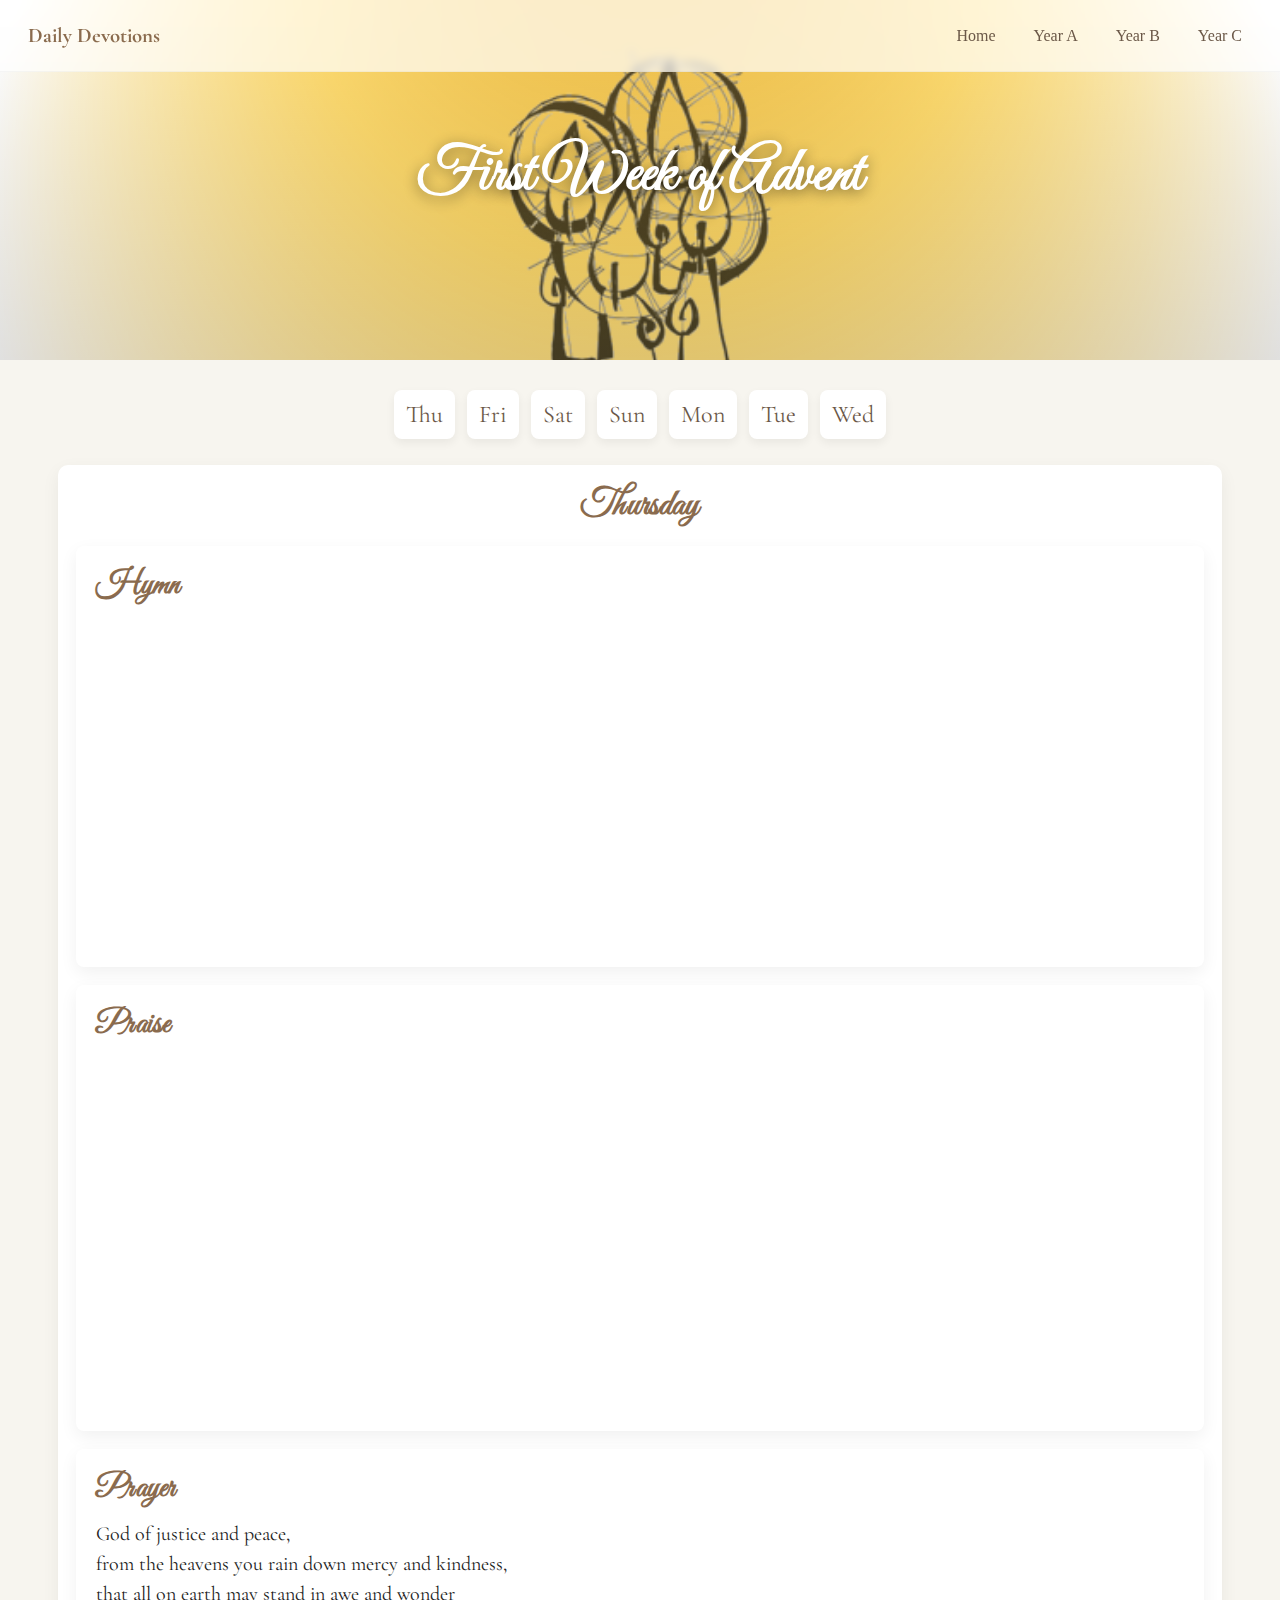
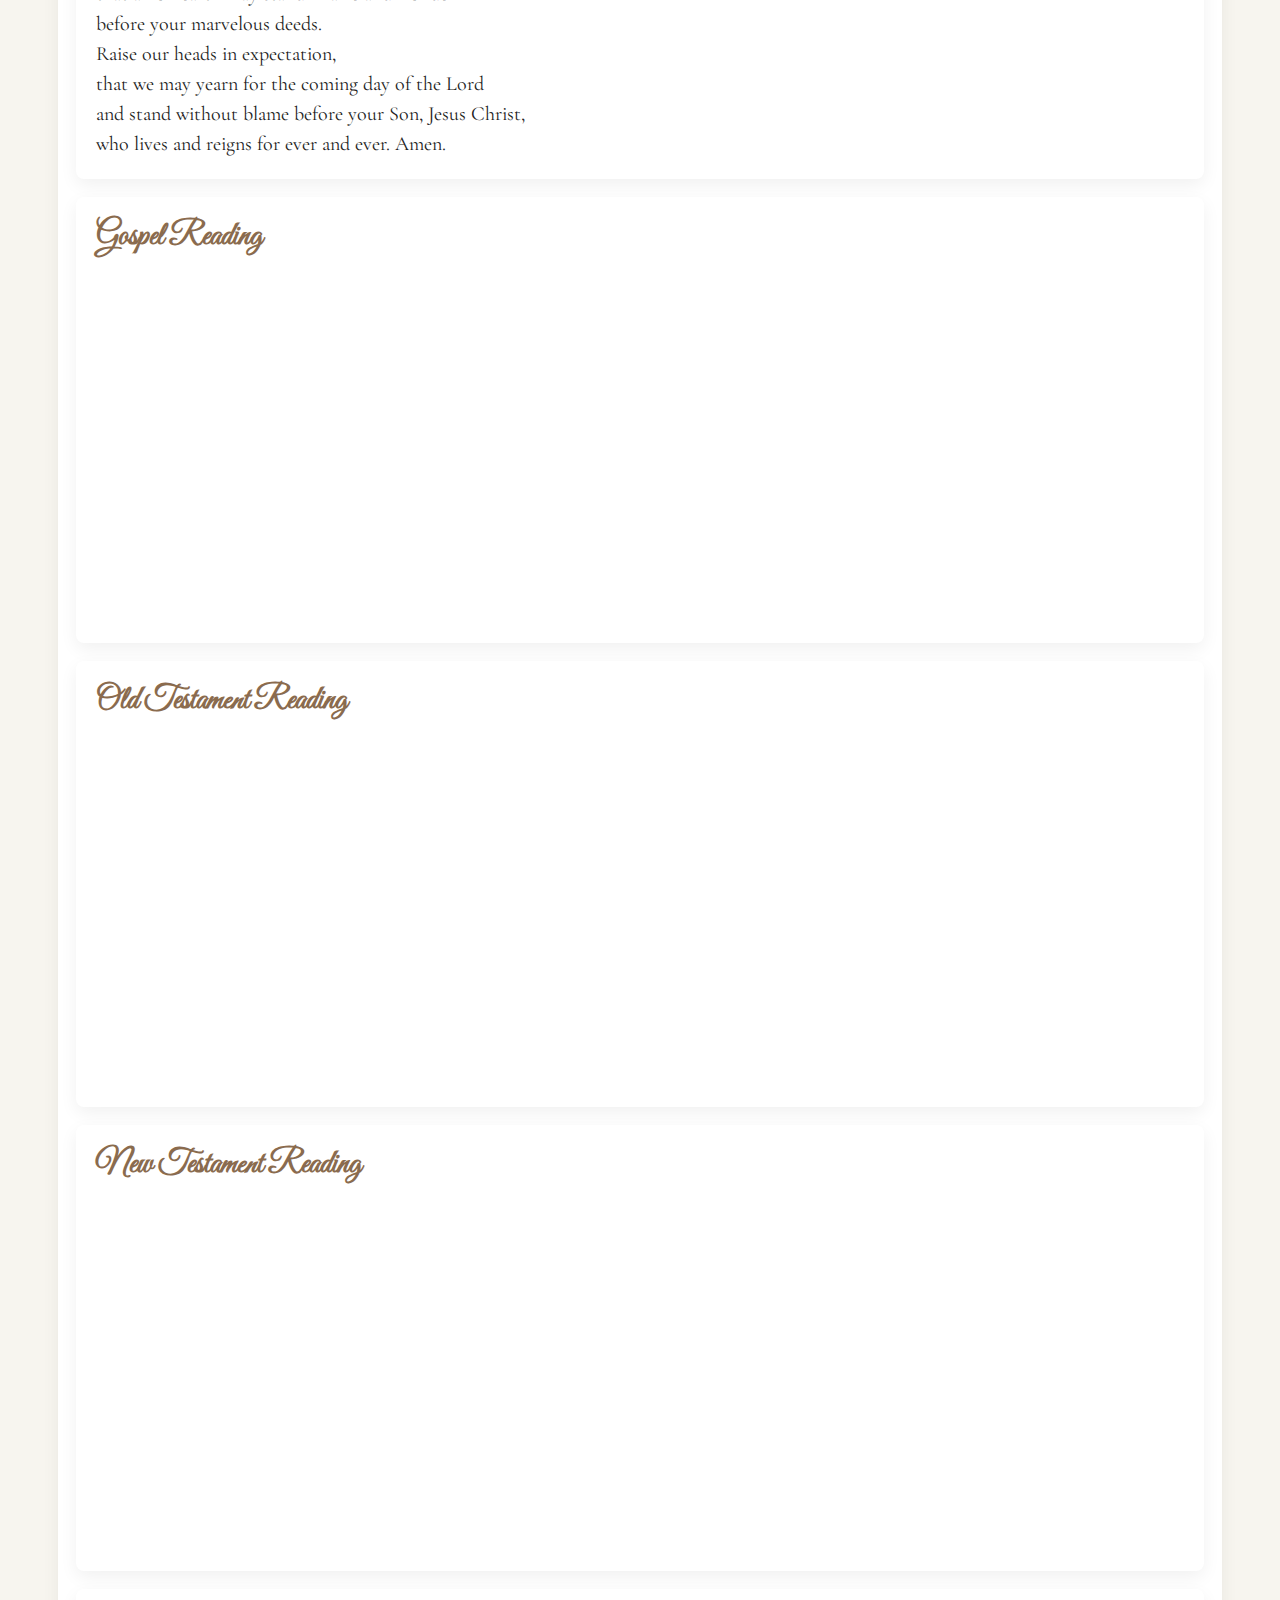
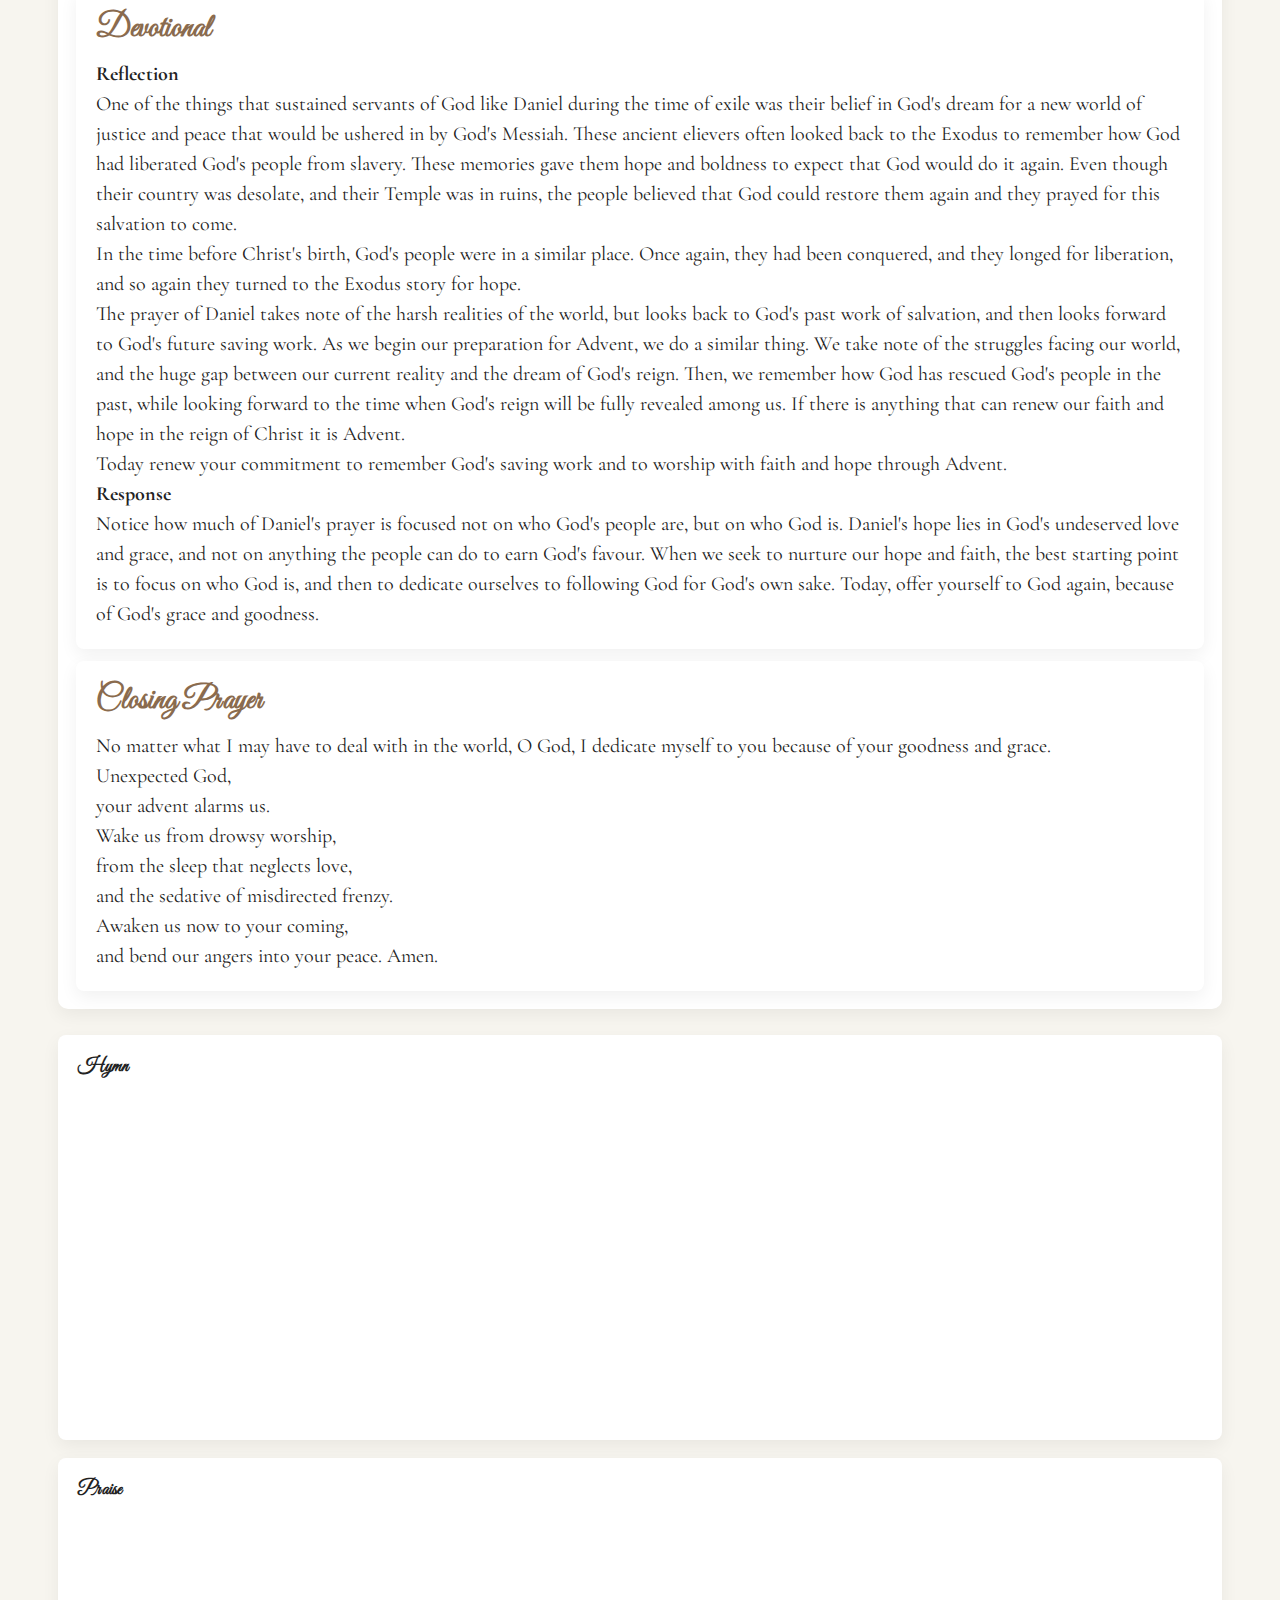
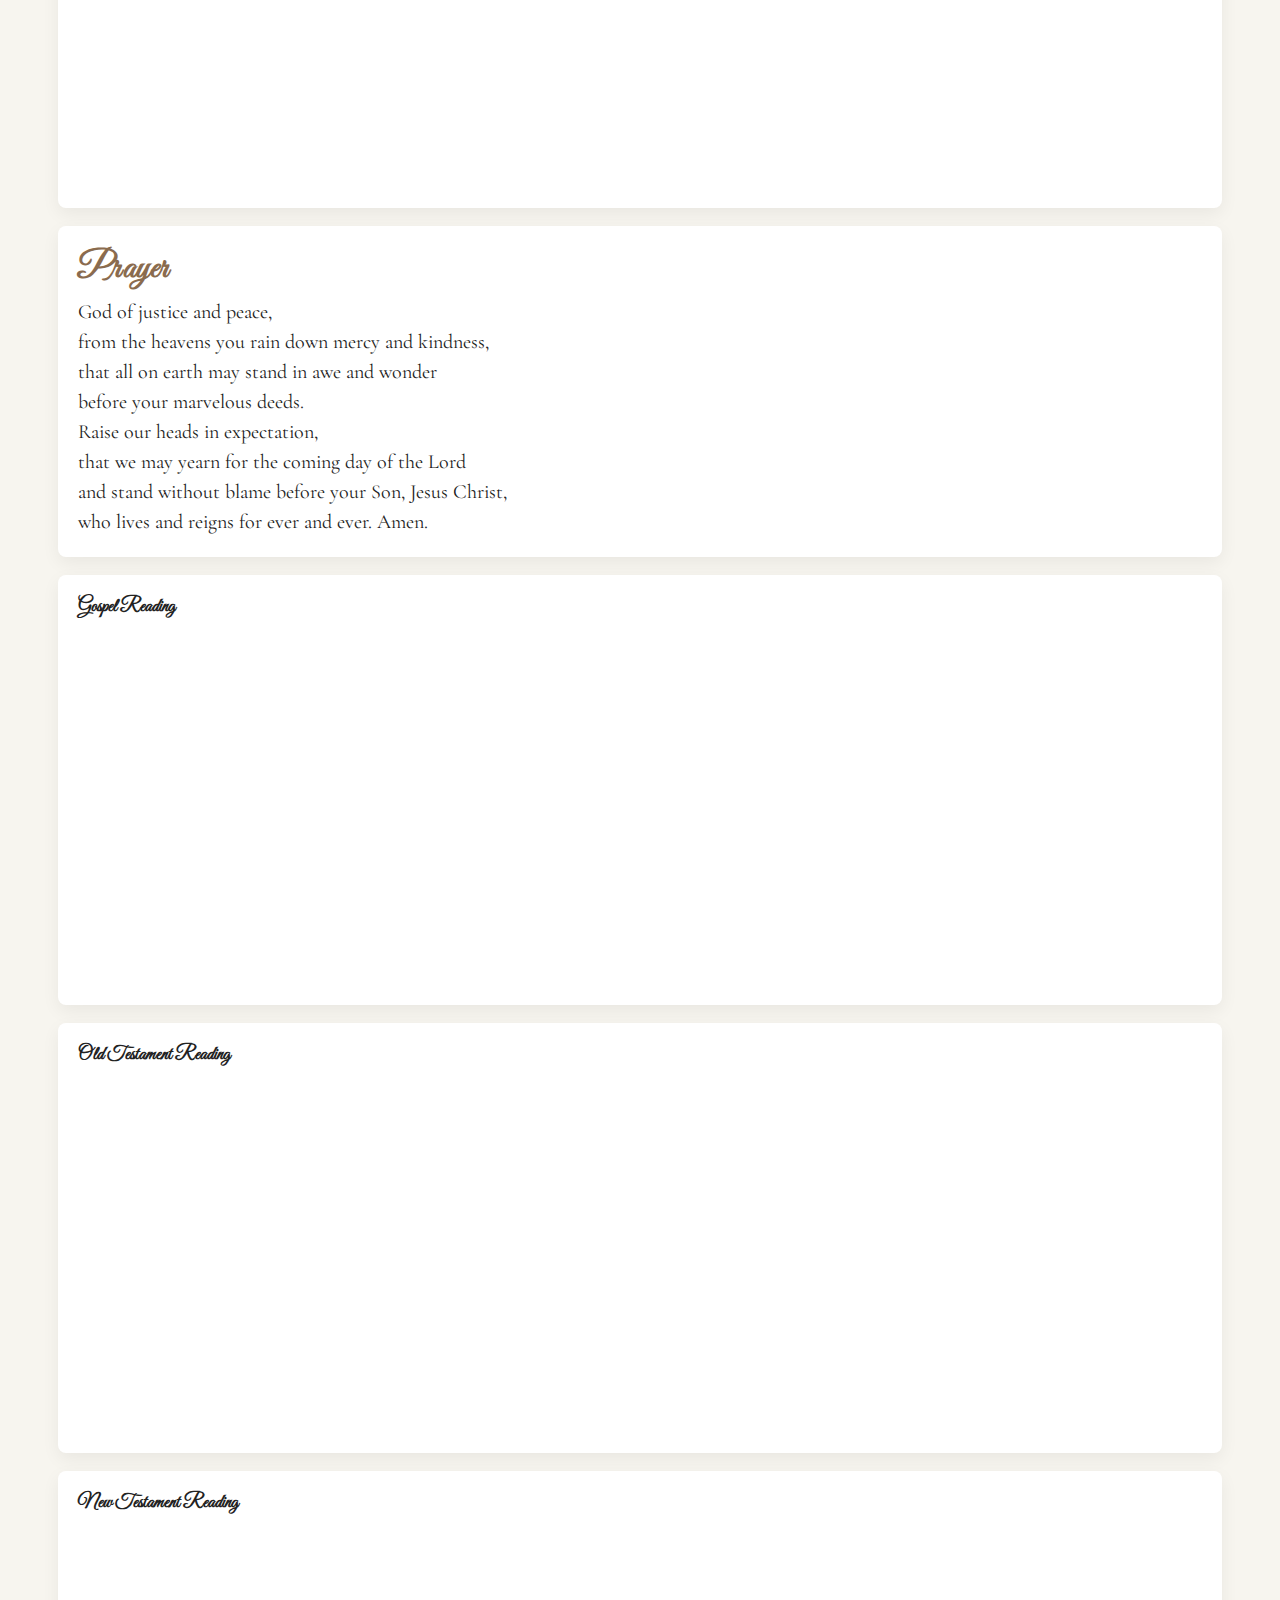
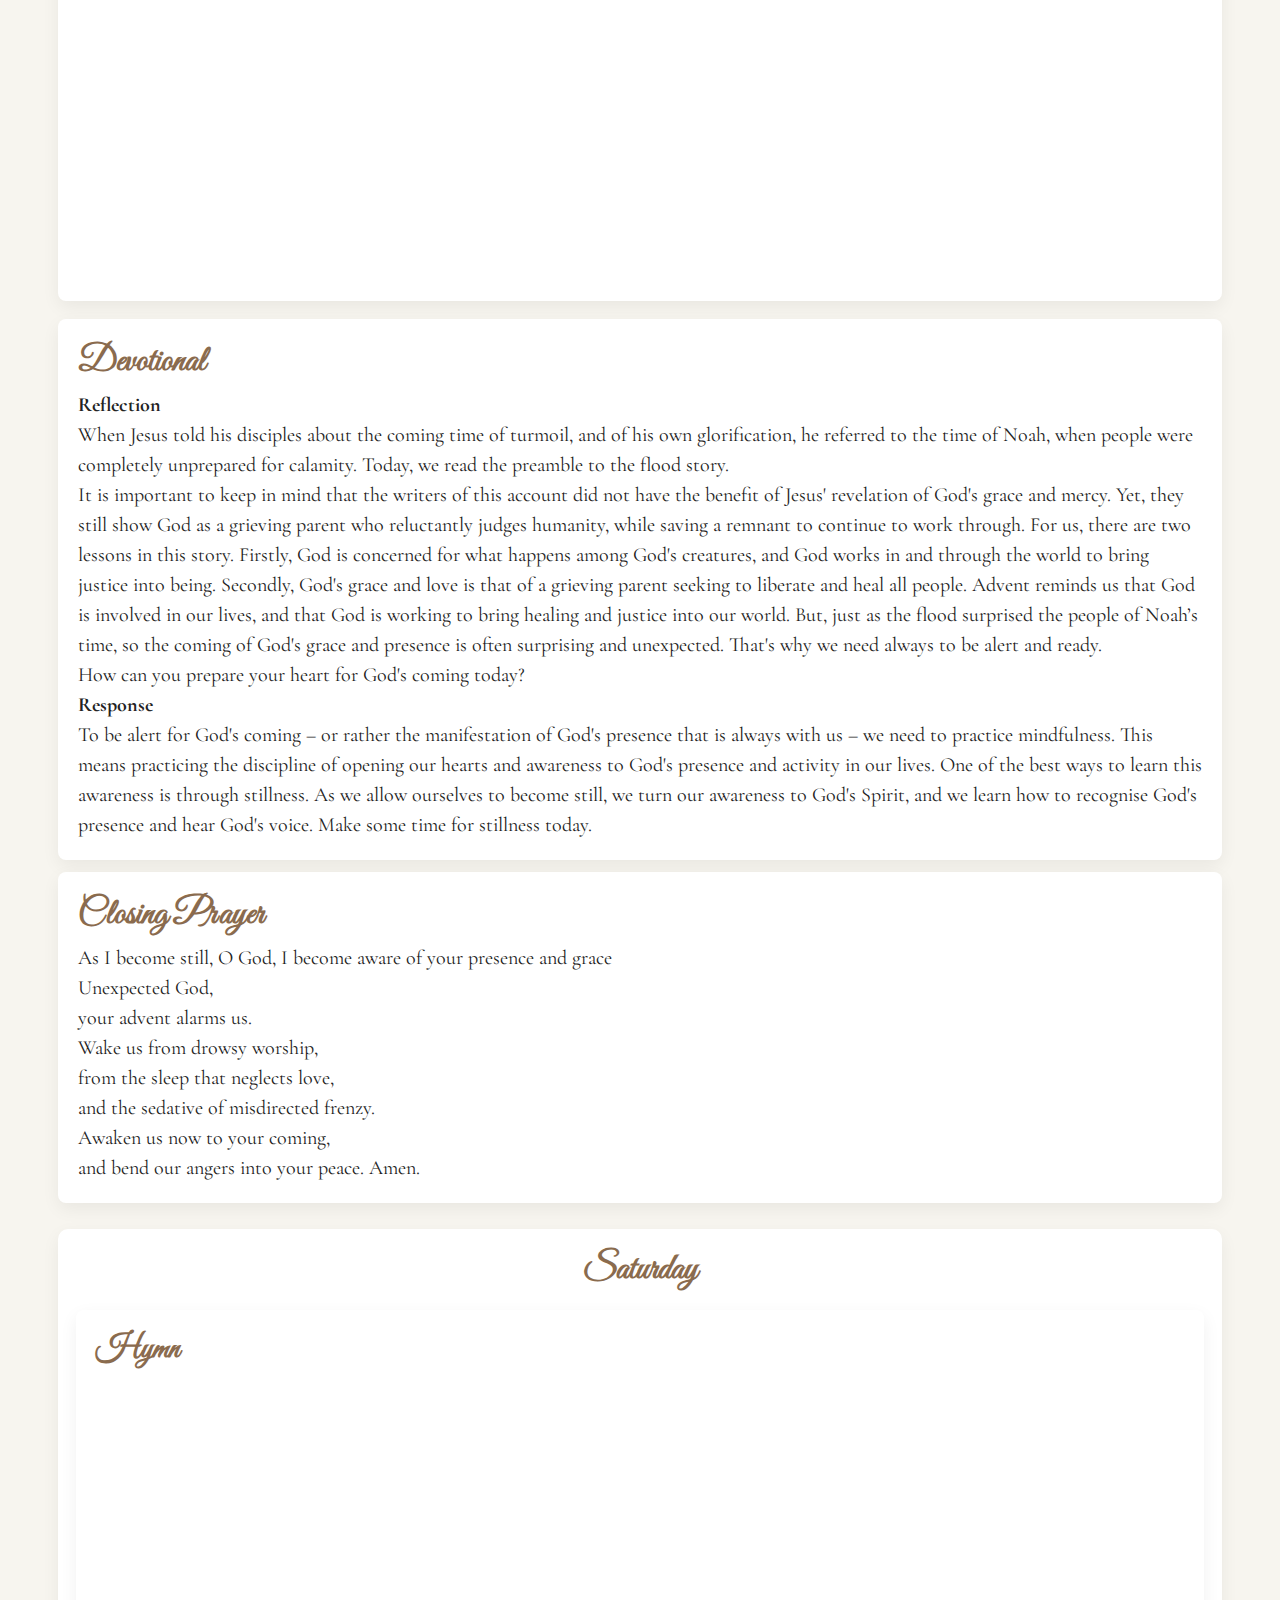
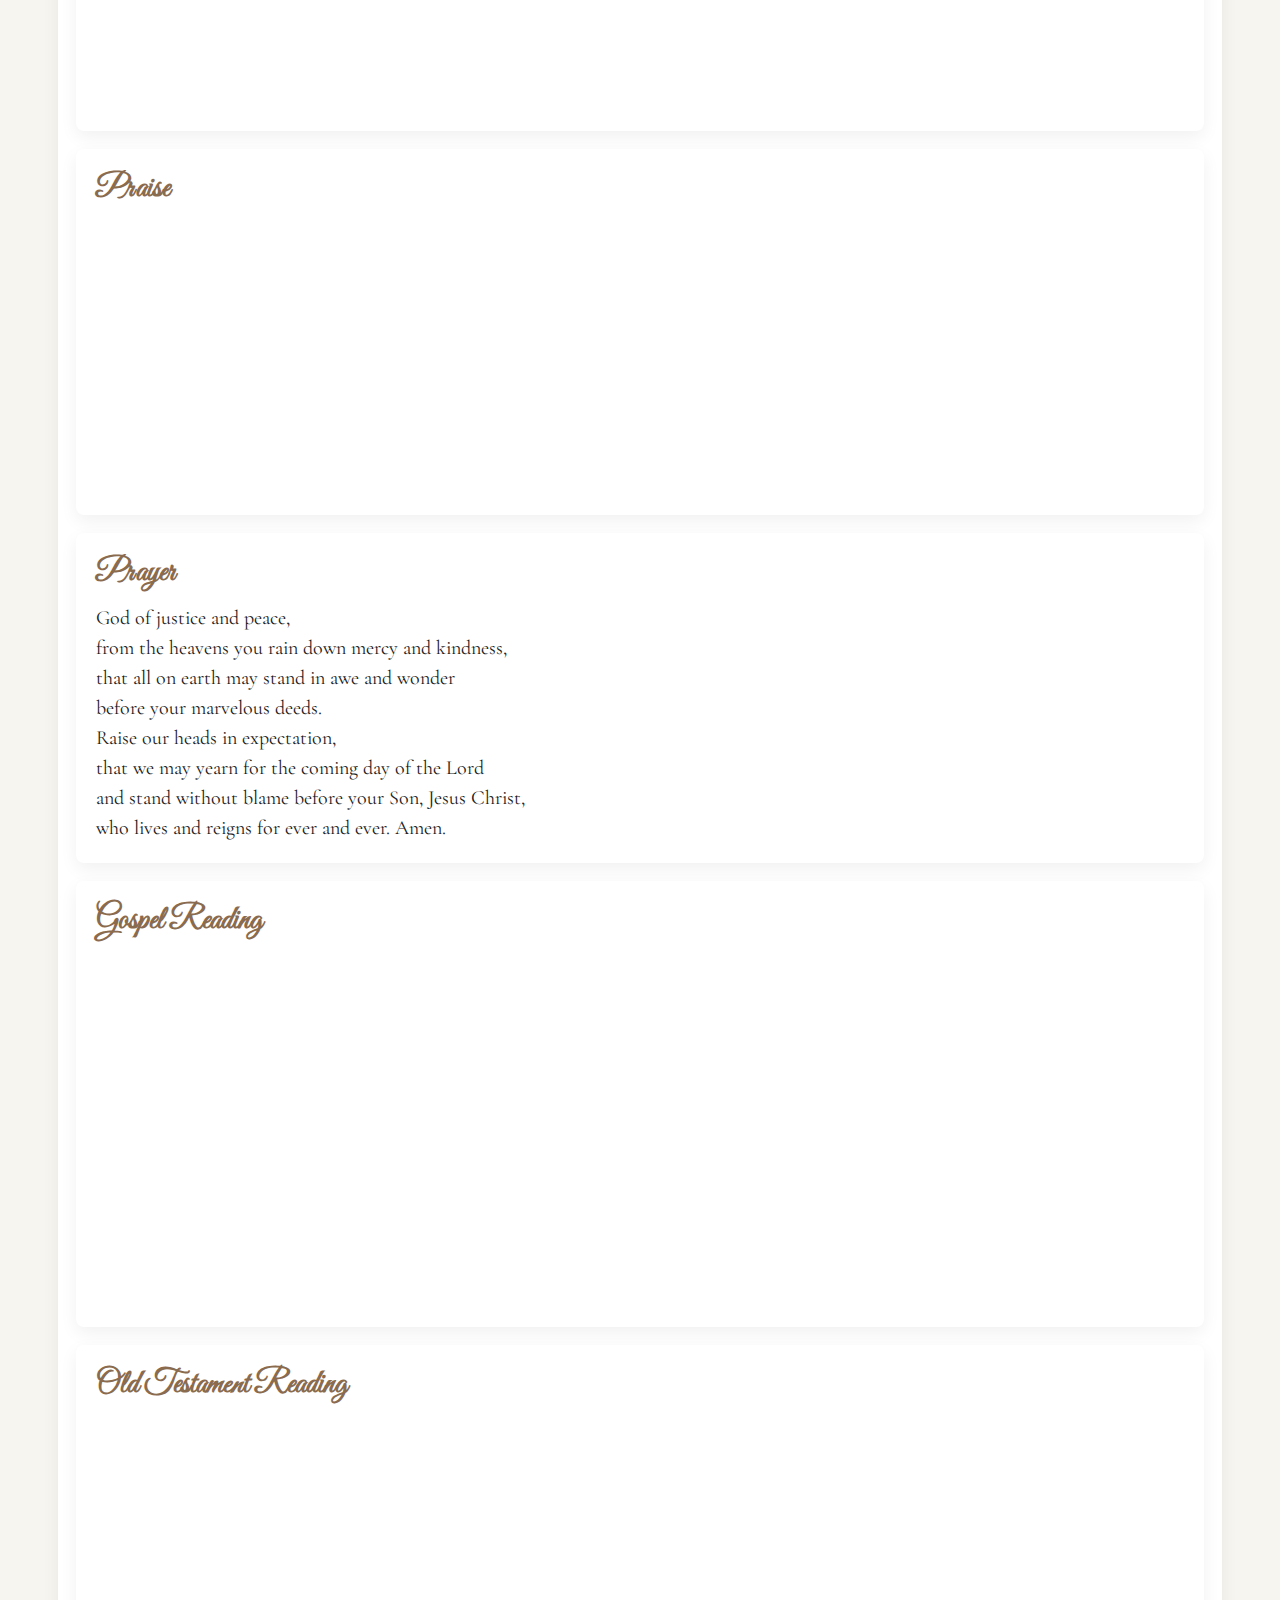
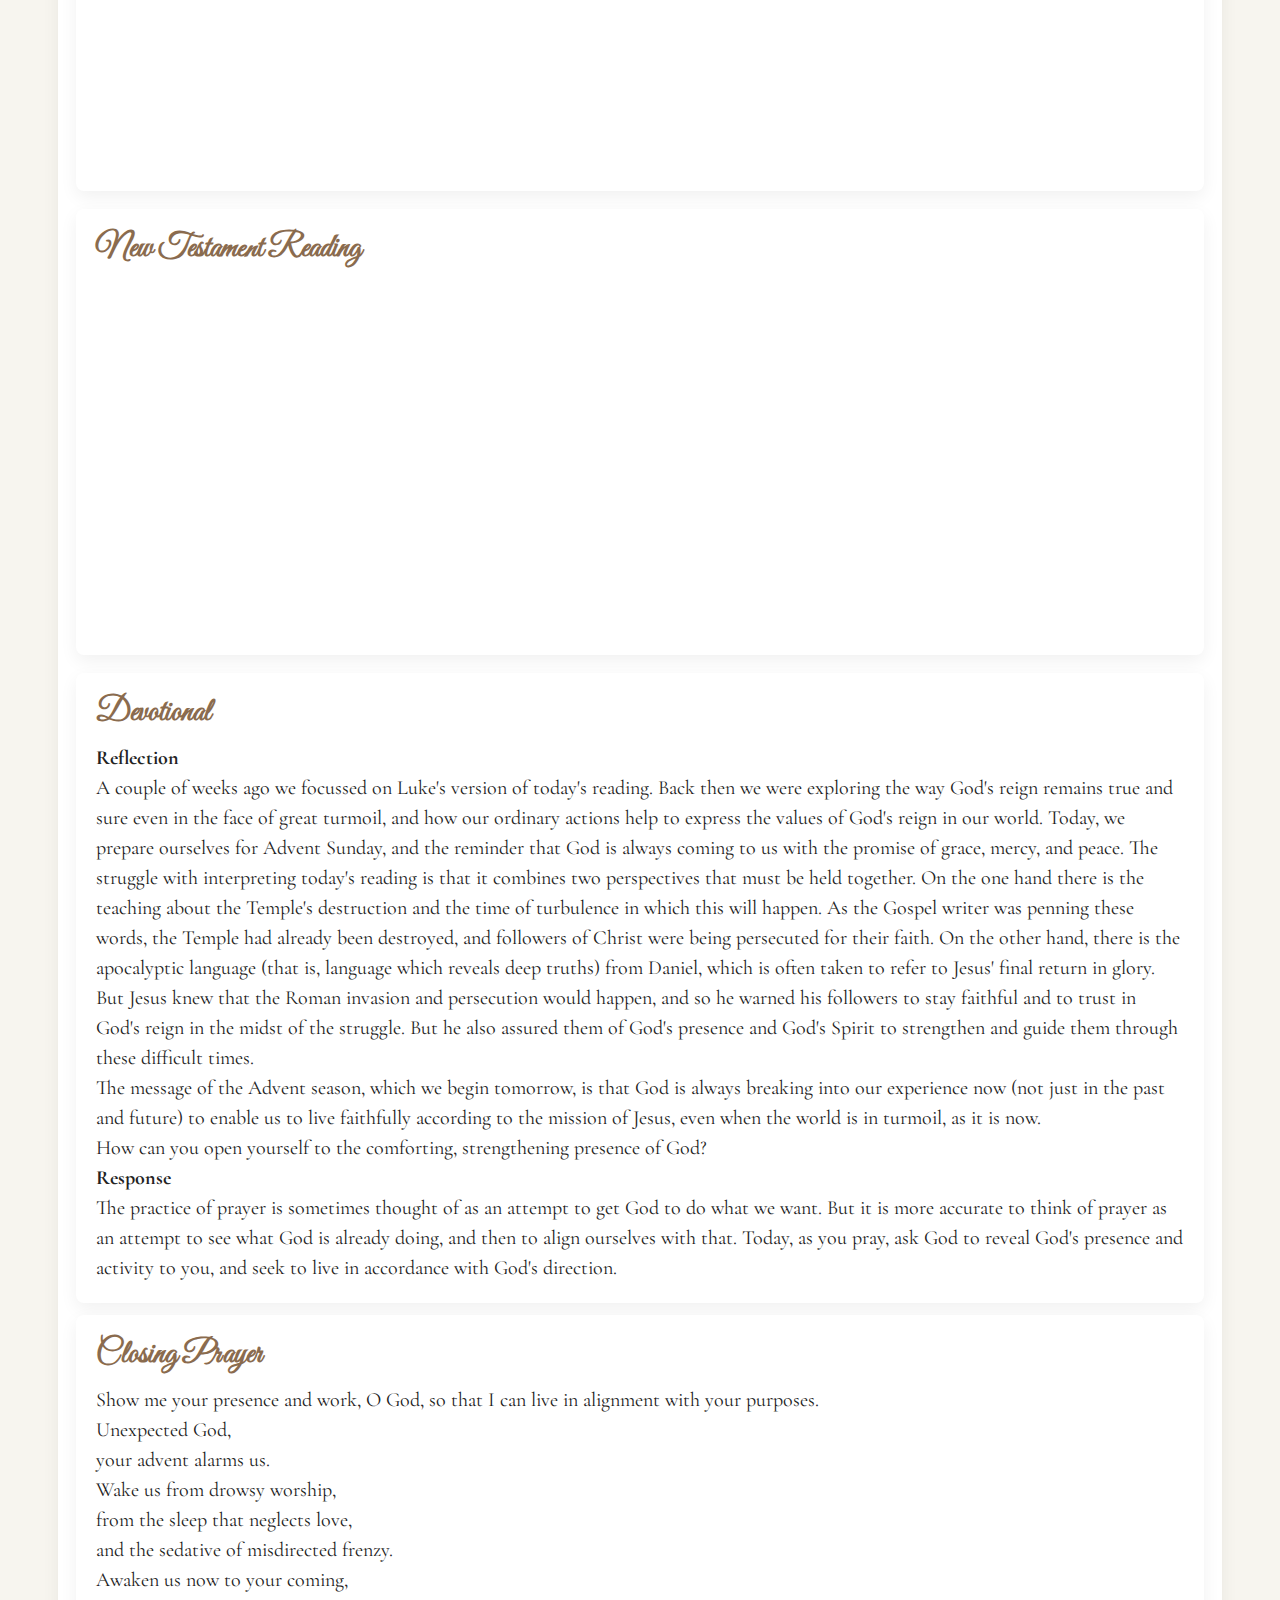
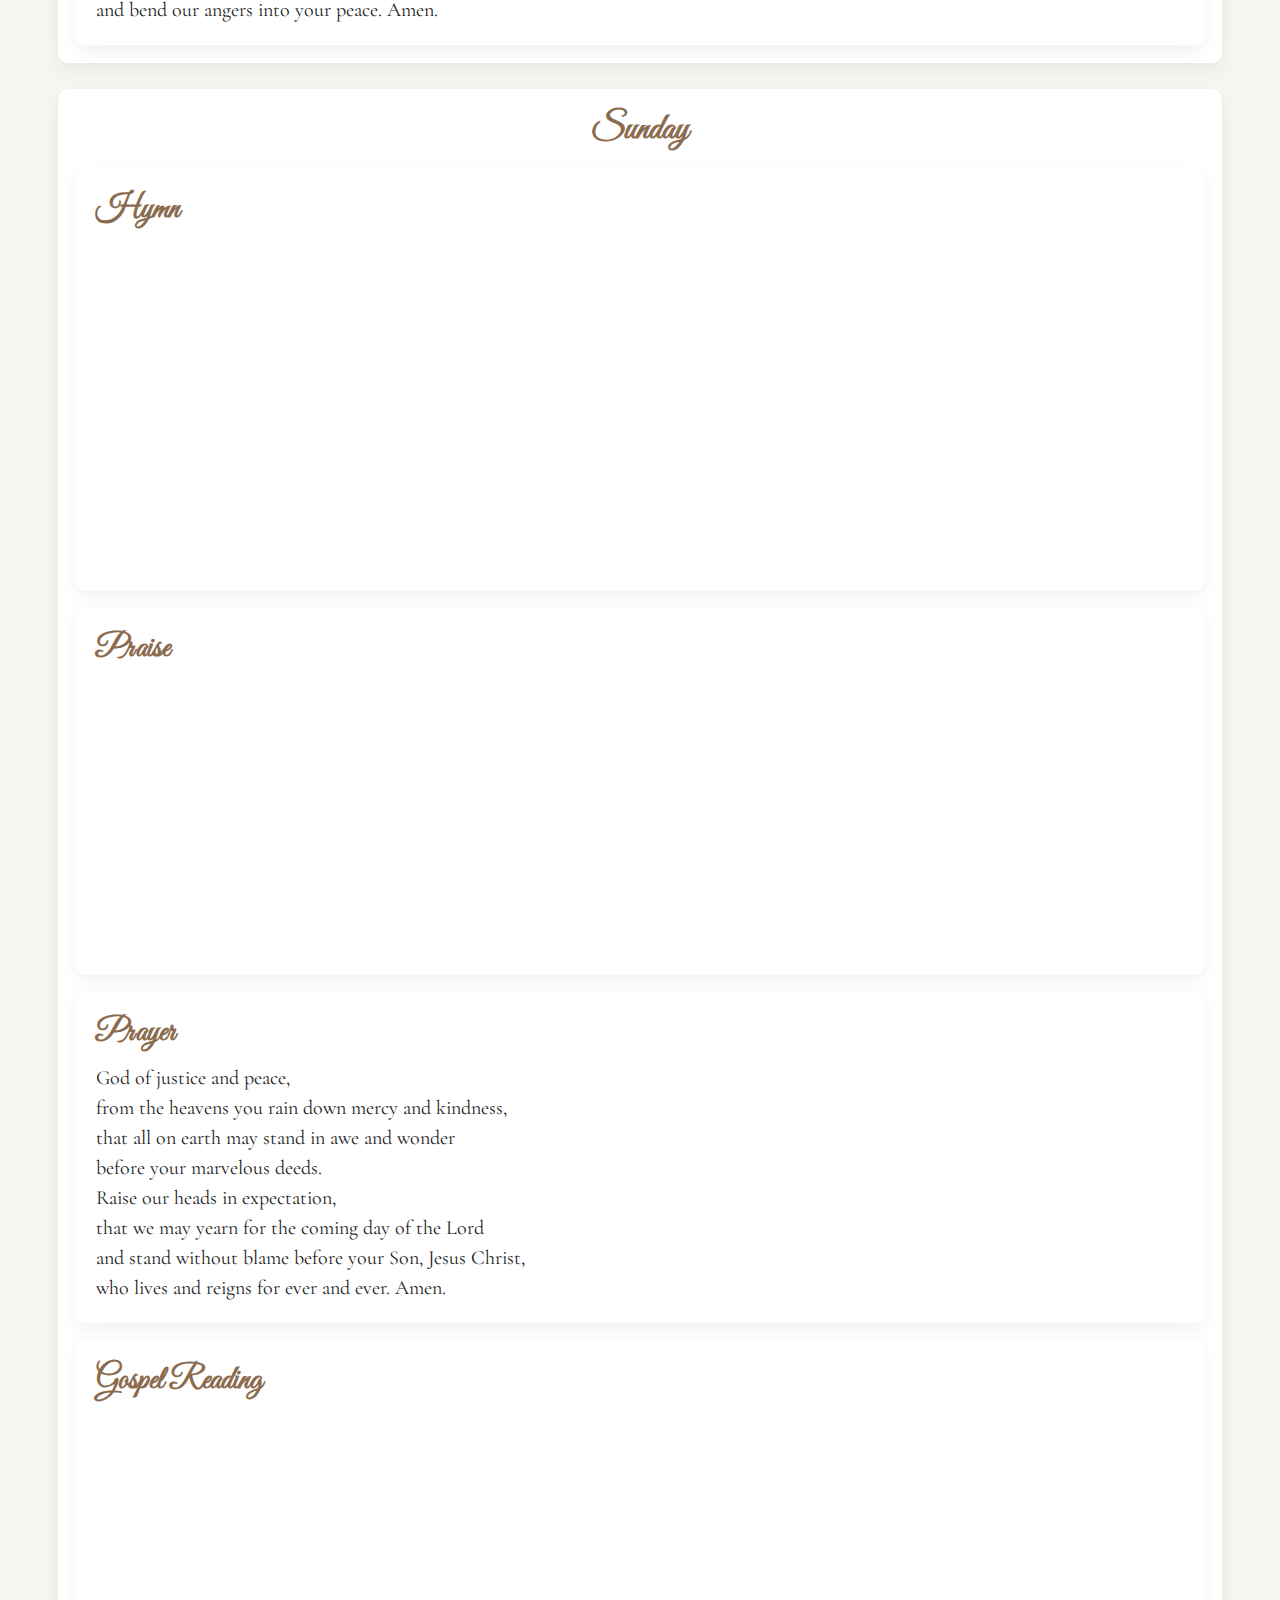
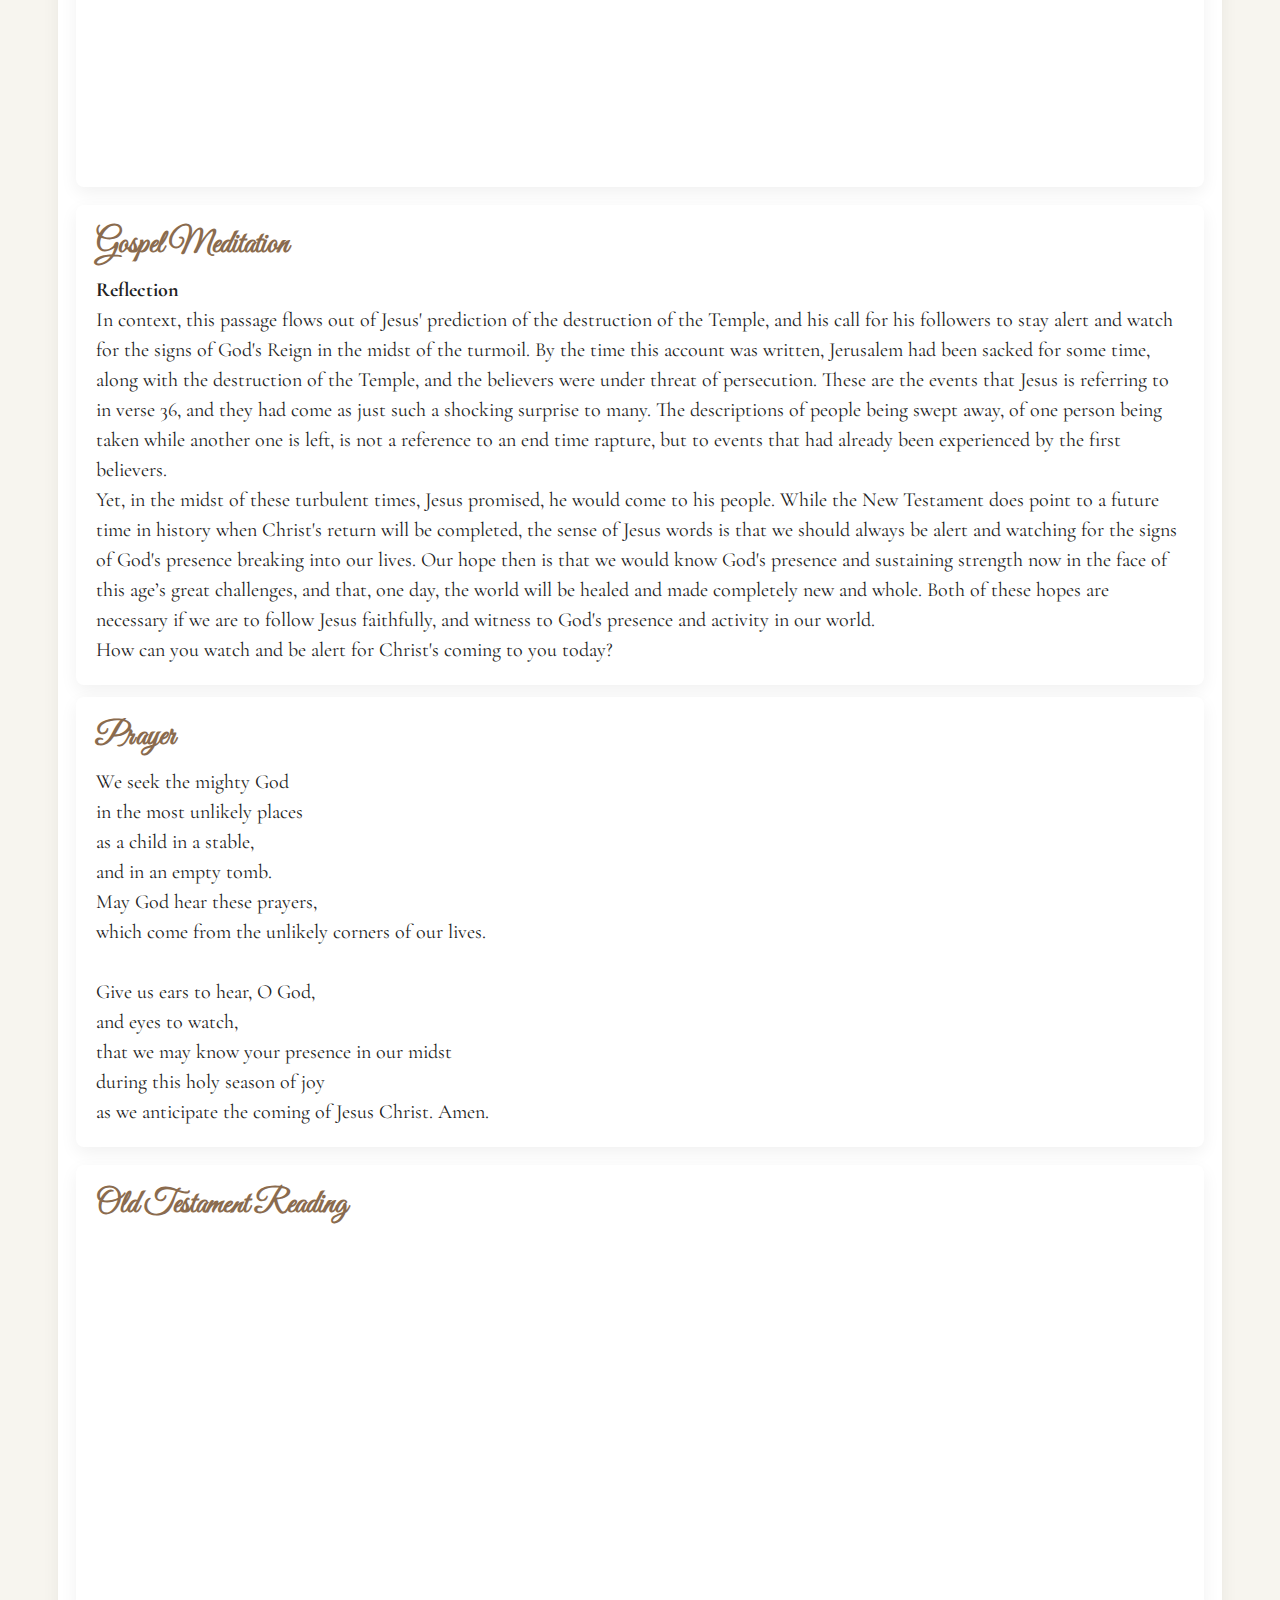
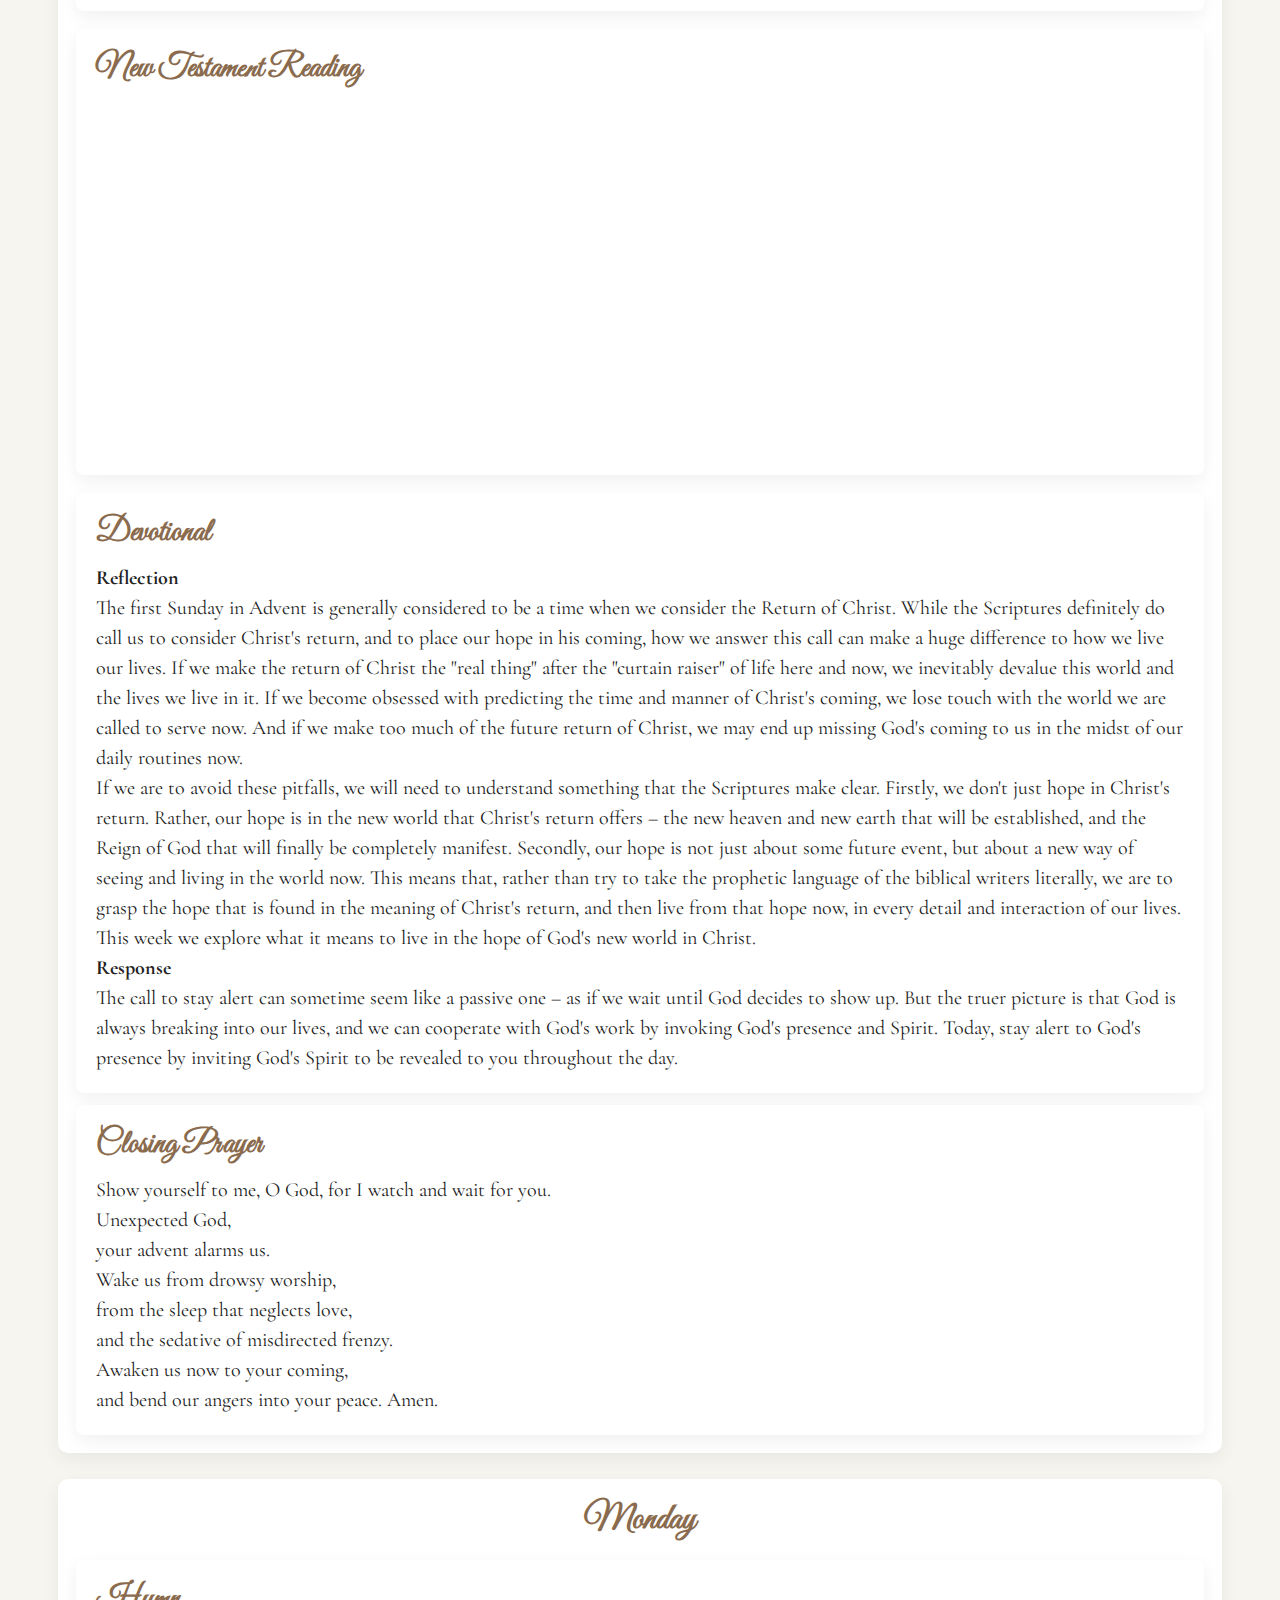
<file: advent-week1a.html>
<!doctype html>
<html lang="en">
<head>
  <meta charset="utf-8" />
  <meta name="viewport" content="width=device-width,initial-scale=1" />
  <title>First Week of Advent (A) — Daily Devotions</title>

  <!-- Google fonts -->
  <link href="https://fonts.googleapis.com/css2?family=Great+Vibes&family=Cormorant+Garamond:wght@300;600;700&family=Merriweather:ital,wght@0,300;0,400;0,700&display=swap" rel="stylesheet">
  <link rel="stylesheet" href="styles.css">
</head>
<body>

  <header class="site-header" role="banner">
    <a href="index.html" class="site-title">Daily Devotions</a>
    <nav class="main-nav" aria-label="Main navigation">
      <ul>
        <li><a href="index.html">Home</a></li>
        <li><a href="year-a.html">Year A</a></li>
        <li><a href="year-b.html">Year B</a></li>
        <li><a href="year-c.html">Year C</a></li>
      </ul>
    </nav>
  </header>

  <!-- hero for the week -->
  <section class="hero" style="background-image:url(advent.png);" role="img" aria-label="candles">
    <div class="hero-inner">
      <div class="tagline calligraphy">First Week of Advent</div>
      <!-- no subtag on week pages -->
    </div>
  </section>

  <main class="week-page">

    <!-- calendar (Thu → Wed) -->
    <nav class="week-calendar" aria-label="Weekly navigation">
      <a href="#thursday">Thu</a>
      <a href="#friday">Fri</a>
      <a href="#saturday">Sat</a>
      <a href="#sunday">Sun</a>
      <a href="#monday">Mon</a>
      <a href="#tuesday">Tue</a>
      <a href="#wednesday">Wed</a>
    </nav>

    <!-- THURSDAY SECTION -->
    <section id="thursday" class="day-section">
      <p style="font-size:36px; color:#8A6B4E" class="calligraphy" align="center">Thursday</p>

      <!-- YouTube worship song -->
      <div class="media-embed">
        <h3 class="calligraphy" style="margin-bottom:8px">Hymn</h3>
        <!-- YouTube embed -->
        <iframe width="560" height="315" src="https://www.youtube.com/embed/jWwuAu7tXvA?si=gMjODwx7yX8rgyFj" title="YouTube video player" frameborder="0" allow="accelerometer; autoplay; clipboard-write; encrypted-media; gyroscope; picture-in-picture; web-share" referrerpolicy="strict-origin-when-cross-origin" allowfullscreen></iframe>
      </div>

      <!-- BibleGateway embed: Psalm (print view for minimal UI: biblegateway.com/passage/?search=BOOK%20CHAPTER%3AVERSES&version=ESV&interface=print) -->
      <div class="media-embed">
        <h3 class="calligraphy" style="margin-bottom:8px">Praise</h3>
        <iframe class="bible-embed-medium" src="https://www.biblegateway.com/passage/?search=Psalm%20122&version=ESV&interface=print"></iframe>
      </div>

      <!-- Thematic prayer -->
      <div class="stack-block">
        <h3 class="calligraphy">Prayer</h3>
        <p class="serif">God of justice and peace,
           <br/>from the heavens you rain down mercy and kindness,
           <br/>that all on earth may stand in awe and wonder
           <br/>before your marvelous deeds.
           <br/>Raise our heads in expectation,
           <br/>that we may yearn for the coming day of the Lord
           <br/>and stand without blame before your Son, Jesus Christ,
           <br/>who lives and reigns for ever and ever. Amen. </p>
      </div>

      <!-- Additional passages (embedded via print view) -->
      <div class="media-embed">
        <h3 class="calligraphy" style="margin-bottom:8px">Gospel Reading</h3>
        <iframe class="bible-embed-medium" src="https://www.biblegateway.com/passage/?search=Matthew%2024%3A1-14&version=ESV&interface=print"></iframe>
      </div>

      <div class="media-embed">
        <h3 class="calligraphy" style="margin-bottom:8px">Old Testament Reading</h3>
        <iframe class="bible-embed-medium" src="https://www.biblegateway.com/passage/?search=Daniel%209%3A15-19&version=ESV&interface=print"></iframe>
      </div>

      <div class="media-embed">
        <h3 class="calligraphy" style="margin-bottom:8px">New Testament Reading</h3>
        <iframe class="bible-embed-medium" src="https://www.biblegateway.com/passage/?search=James%204%3A1-10&version=ESV&interface=print"></iframe>
      </div>

      <!-- Reflection -->
      <div class="stack-block" style="margin-top:12px">
        <h3 class="calligraphy">Devotional</h3>
        <p class="serif"><b>Reflection</b><br/>One of the things that sustained servants of God like Daniel during the time of exile was their belief in God's dream for a new world of justice and peace that would be ushered in by God's Messiah. These ancient elievers often looked back to the Exodus to remember how God had liberated God's people from slavery. These memories gave them hope and boldness to expect that God would do it again. Even though their country was desolate, and their Temple was in ruins, the people believed that God could restore them again and they prayed for this salvation to come.</p>
           <p>In the time before Christ's birth, God's people were in a similar place. Once again, they had been conquered, and they longed for liberation, and so again they turned to the Exodus story for hope.</p>
           <p>The prayer of Daniel takes note of the harsh realities of the world, but looks back to God's past work of salvation, and then looks forward to God's future saving work. As we begin our preparation for Advent, we do a similar thing. We take note of the struggles facing our world, and the huge gap between our current reality and the dream of God's reign. Then, we remember how God has rescued God's people in the past, while looking forward to the time when God's reign will be fully revealed among us. If there is anything that can renew our faith and hope in the reign of Christ it is Advent.</p>
           <p>Today renew your commitment to remember God's saving work and to worship with faith and hope through Advent.</p>
           <p><b>Response</b><br/>Notice how much of Daniel's prayer is focused not on who God's people are, but on who God is. Daniel's hope lies in God's undeserved love and grace, and not on anything the people can do to earn God's favour. When we seek to nurture our hope and faith, the best starting point is to focus on who God is, and then to dedicate ourselves to following God for God's own sake. Today, offer yourself to God again, because of God's grace and goodness.</p>
</div>

      <!-- Closing (Scripture) prayer -->
      <div class="stack-block" style="margin-top:12px">
        <h3 class="calligraphy">Closing Prayer</h3>
        <p class="serif">No matter what I may have to deal with in the world, O God, I dedicate myself to you because of your goodness and grace.</p>
           <p>Unexpected God,
           <br/>your advent alarms us.
           <br/>Wake us from drowsy worship,
           <br/>from the sleep that neglects love,
           <br/>and the sedative of misdirected frenzy.
           <br/>Awaken us now to your coming,
           <br/>and bend our angers into your peace. Amen.</p>
      </div>
    </section>

    <!-- FRIDAY -> 
    <section id="friday" class="day-section">
      <p style="font-size:36px; color:#8A6B4E" class="calligraphy" align="center">Friday</p>

      <!-- YouTube worship song -->
      <div class="media-embed">
        <h3 class="calligraphy" style="margin-bottom:8px">Hymn</h3>
        <!-- YouTube embed -->
        <iframe width="560" height="315" src="https://www.youtube.com/embed/hrfDlQ15NSM?si=rt8KEUvSNdSbs8NX" title="YouTube video player" frameborder="0" allow="accelerometer; autoplay; clipboard-write; encrypted-media; gyroscope; picture-in-picture; web-share" referrerpolicy="strict-origin-when-cross-origin" allowfullscreen></iframe>
      </div>

      <!-- BibleGateway embed: Psalm (print view for minimal UI: biblegateway.com/passage/?search=BOOK%20CHAPTER%3AVERSES&version=ESV&interface=print) -->
      <div class="media-embed">
        <h3 class="calligraphy" style="margin-bottom:8px">Praise</h3>
        <iframe class="bible-embed-small" src="https://www.biblegateway.com/passage/?search=Psalm%20122&version=ESV&interface=print"></iframe>
      </div>

      <!-- Thematic prayer -->
      <div class="stack-block">
        <h3 class="calligraphy">Prayer</h3>
        <p class="serif">God of justice and peace,
           <br/>from the heavens you rain down mercy and kindness,
           <br/>that all on earth may stand in awe and wonder
           <br/>before your marvelous deeds.
           <br/>Raise our heads in expectation,
           <br/>that we may yearn for the coming day of the Lord
           <br/>and stand without blame before your Son, Jesus Christ,
           <br/>who lives and reigns for ever and ever. Amen. </p>
      </div>

      <!-- Additional passages (embedded via print view: biblegateway.com/passage/?search=BOOK%20CHAPTER%3AVERSES&version=ESV&interface=print) -->
      <div class="media-embed">
        <h3 class="calligraphy" style="margin-bottom:8px">Gospel Reading</h3>
        <iframe class="bible-embed-medium" src="https://www.biblegateway.com/passage/?search=Matthew%2024%3A15-28&version=ESV&interface=print"></iframe>
      </div>

      <div class="media-embed">
        <h3 class="calligraphy" style="margin-bottom:8px">Old Testament Reading</h3>
        <iframe class="bible-embed-medium" src="https://www.biblegateway.com/passage/?search=Genesis%206%3A1-10&version=ESV&interface=print"></iframe>
      </div>

      <div class="media-embed">
        <h3 class="calligraphy" style="margin-bottom:8px">New Testament Reading</h3>
        <iframe class="bible-embed-medium" src="https://www.biblegateway.com/passage/?search=Hebrews%2011%3A1-7&version=ESV&interface=print"></iframe>
      </div>

      <!-- Reflection -->
      <div class="stack-block" style="margin-top:12px">
        <h3 class="calligraphy">Devotional</h3>
        <p class="serif"><b>Reflection</b><br/>When Jesus told his disciples about the coming time of turmoil, and of his own glorification, he referred to the time of Noah, when people were completely unprepared for calamity. Today, we read the preamble to the flood story.
         <br/>It is important to keep in mind that the writers of this account did not have the benefit of Jesus' revelation of God's grace and mercy. Yet, they still show God as a grieving parent who reluctantly judges humanity, while saving a remnant to continue to work through. For us, there are two lessons in this story. Firstly, God is concerned for what happens among God's creatures, and God works in and through the world to bring justice into being. Secondly, God's grace and love is that of a grieving parent seeking to liberate and heal all people. Advent reminds us that God is involved in our lives, and that God is working to bring healing and justice into our world. But, just as the flood surprised the people of Noah’s time, so the coming of God's grace and presence is often surprising and unexpected. That's why we need always to be alert and ready.
         <br/>How can you prepare your heart for God's coming today?</p> 
        <p><b>Response</b><br/>To be alert for God's coming – or rather the manifestation of God's presence that is always with us – we need to practice mindfulness. This means practicing the discipline of opening our hearts and awareness to God's presence and activity in our lives. One of the best ways to learn this awareness is through stillness. As we allow ourselves to become still, we turn our awareness to God's Spirit, and we learn how to recognise God's presence and hear God's voice. Make some time for stillness today.</p>
      </div>

      <!-- Closing (Scripture) prayer -->
      <div class="stack-block" style="margin-top:12px">
        <h3 class="calligraphy">Closing Prayer</h3>
        <p class="serif">As I become still, O God, I become aware of your presence and grace</p>
           <p>Unexpected God,
           <br/>your advent alarms us.
           <br/>Wake us from drowsy worship,
           <br/>from the sleep that neglects love,
           <br/>and the sedative of misdirected frenzy.
           <br/>Awaken us now to your coming,
           <br/>and bend our angers into your peace. Amen.</p>
      </div>
    </section>

   <!-- SATURDAY --!>
    <section id="saturday" class="day-section">
      <p style="font-size:36px; color:#8A6B4E" class="calligraphy" align="center">Saturday</p>

      <!-- YouTube worship song -->
      <div class="media-embed">
        <h3 class="calligraphy" style="margin-bottom:8px">Hymn</h3>
        <!-- YouTube embed -->
        <iframe width="560" height="315" src="https://www.youtube.com/embed/aH1Wn4fTiBs?si=xBYXdZQprQYglfJV" title="YouTube video player" frameborder="0" allow="accelerometer; autoplay; clipboard-write; encrypted-media; gyroscope; picture-in-picture; web-share" referrerpolicy="strict-origin-when-cross-origin" allowfullscreen></iframe>
      </div>

      <!-- BibleGateway embed: Psalm (print view for minimal UI: biblegateway.com/passage/?search=BOOK%20CHAPTER%3AVERSES&version=ESV&interface=print) -->
      <div class="media-embed">
        <h3 class="calligraphy" style="margin-bottom:8px">Praise</h3>
        <iframe class="bible-embed-small" src="https://www.biblegateway.com/passage/?search=Psalm%20122&version=ESV&interface=print"></iframe>
      </div>

      <!-- Thematic prayer -->
      <div class="stack-block">
        <h3 class="calligraphy">Prayer</h3>
        <p class="serif">God of justice and peace,
           <br/>from the heavens you rain down mercy and kindness,
           <br/>that all on earth may stand in awe and wonder
           <br/>before your marvelous deeds.
           <br/>Raise our heads in expectation,
           <br/>that we may yearn for the coming day of the Lord
           <br/>and stand without blame before your Son, Jesus Christ,
           <br/>who lives and reigns for ever and ever. Amen. </p>
      </div>

      <!-- Additional passages (embedded via print view: biblegateway.com/passage/?search=BOOK%20CHAPTER%3AVERSES&version=ESV&interface=print) -->
      <div class="media-embed">
        <h3 class="calligraphy" style="margin-bottom:8px">Gospel Reading</h3>
        <iframe class="bible-embed-medium" src="https://www.biblegateway.com/passage/?search=Mark%2013%3A32-37&version=ESV&interface=print"></iframe>
      </div>

      <div class="media-embed">
        <h3 class="calligraphy" style="margin-bottom:8px">Old Testament Reading</h3>
        <iframe class="bible-embed-medium" src="https://www.biblegateway.com/passage/?search=Genesis%206%3A11-22&version=ESV&interface=print"></iframe>
      </div>

      <div class="media-embed">
        <h3 class="calligraphy" style="margin-bottom:8px">New Testament Reading</h3>
        <iframe class="bible-embed-medium" src="https://www.biblegateway.com/passage/?search=Romans%2013%3A11-14&version=ESV&interface=print"></iframe>
      </div>

      <!-- Reflection -->
      <div class="stack-block" style="margin-top:12px">
        <h3 class="calligraphy">Devotional</h3>
        <p class="serif"><b>Reflection</b><br/>A couple of weeks ago we focussed on Luke's version of today's reading. Back then we were exploring the way God's reign remains true and sure even in the face of great turmoil, and how our ordinary actions help to express the values of God's reign in our world. Today, we prepare ourselves for Advent Sunday, and the reminder that God is always coming to us with the promise of grace, mercy, and peace. The struggle with interpreting today's reading is that it combines two perspectives that must be held together. On the one hand there is the teaching about the Temple's destruction and the time of turbulence in which this will happen. As the Gospel writer was penning these words, the Temple had already been destroyed, and followers of Christ were being persecuted for their faith. On the other hand, there is the apocalyptic language (that is, language which reveals deep truths) from Daniel, which is often taken to refer to Jesus' final return in glory. But Jesus knew that the Roman invasion and persecution would happen, and so he warned his followers to stay faithful and to trust in God's reign in the midst of the struggle. But he also assured them of God's presence and God's Spirit to strengthen and guide them through these difficult times.
         <br/>The message of the Advent season, which we begin tomorrow, is that God is always breaking into our experience now (not just in the past and future) to enable us to live faithfully according to the mission of Jesus, even when the world is in turmoil, as it is now. 
         <br/>How can you open yourself to the comforting, strengthening presence of God?</p> 
        <p><b>Response</b><br/>The practice of prayer is sometimes thought of as an attempt to get God to do what we want. But it is more accurate to think of prayer as an attempt to see what God is already doing, and then to align ourselves with that. Today, as you pray, ask God to reveal God's presence and activity to you, and seek to live in accordance with God's direction.</p>
      </div>

      <!-- Closing (Scripture) prayer -->
      <div class="stack-block" style="margin-top:12px">
        <h3 class="calligraphy">Closing Prayer</h3>
        <p class="serif">Show me your presence and work, O God, so that I can live in alignment with your purposes.</p>
           <p>Unexpected God,
           <br/>your advent alarms us.
           <br/>Wake us from drowsy worship,
           <br/>from the sleep that neglects love,
           <br/>and the sedative of misdirected frenzy.
           <br/>Awaken us now to your coming,
           <br/>and bend our angers into your peace. Amen.</p>
      </div>
    </section>

    <!-- SUNDAY -->
    <section id="sunday" class="day-section">
      <p style="font-size:36px; color:#8A6B4E" class="calligraphy" align="center">Sunday</p>

      <!-- YouTube worship song -->
      <div class="media-embed">
        <h3 class="calligraphy" style="margin-bottom:8px">Hymn</h3>
        <!-- YouTube embed -->
        <iframe width="560" height="315" src="https://www.youtube.com/embed/7qn8mUtgGTc?si=clyXFYAb9Nd4Jbng" title="YouTube video player" frameborder="0" allow="accelerometer; autoplay; clipboard-write; encrypted-media; gyroscope; picture-in-picture; web-share" referrerpolicy="strict-origin-when-cross-origin" allowfullscreen></iframe>
      </div>

      <!-- BibleGateway embed: Psalm (print view for minimal UI: biblegateway.com/passage/?search=BOOK%20CHAPTER%3AVERSES&version=ESV&interface=print) -->
      <div class="media-embed">
        <h3 class="calligraphy" style="margin-bottom:8px">Praise</h3>
        <iframe class="bible-embed-small" src="https://www.biblegateway.com/passage/?search=Psalm%20122&version=ESV&interface=print"></iframe>
      </div>

      <!-- Thematic prayer -->
      <div class="stack-block">
        <h3 class="calligraphy">Prayer</h3>
        <p class="serif">God of justice and peace,
           <br/>from the heavens you rain down mercy and kindness,
           <br/>that all on earth may stand in awe and wonder
           <br/>before your marvelous deeds.
           <br/>Raise our heads in expectation,
           <br/>that we may yearn for the coming day of the Lord
           <br/>and stand without blame before your Son, Jesus Christ,
           <br/>who lives and reigns for ever and ever. Amen. </p>
      </div>

      <!-- Additional passages (embedded via print view: biblegateway.com/passage/?search=BOOK%20CHAPTER%3AVERSES&version=ESV&interface=print) -->
      <div class="media-embed">
        <h3 class="calligraphy" style="margin-bottom:8px">Gospel Reading</h3>
        <iframe class="bible-embed-medium" src="https://www.biblegateway.com/passage/?search=Matthew%2024%3A36-44&version=ESV&interface=print"></iframe>
      </div>

      <!-- Meditation -->
      <div class="stack-block" style="margin-top:12px">
        <h3 class="calligraphy">Gospel Meditation</h3>
        <p class="serif"><b>Reflection</b><br/>In context, this passage flows out of Jesus' prediction of the destruction of the Temple, and his call for his followers to stay alert and watch for the signs of God's Reign in the midst of the turmoil. By the time this account was written, Jerusalem had been sacked for some time, along with the destruction of the Temple, and the believers were under threat of persecution. These are the events that Jesus is referring to in verse 36, and they had come as just such a shocking surprise to many. The descriptions of people being swept away, of one person being taken while another one is left, is not a reference to an end time rapture, but to events that had already been experienced by the first believers.
          <br/>Yet, in the midst of these turbulent times, Jesus promised, he would come to his people. While the New Testament does point to a future time in history when Christ's return will be completed, the sense of Jesus words is that we should always be alert and watching for the signs of God's presence breaking into our lives. Our hope then is that we would know God's presence and sustaining strength now in the face of this age’s great challenges, and that, one day, the world will be healed and made completely new and whole. Both of these hopes are necessary if we are to follow Jesus faithfully, and witness to God's presence and activity in our world.
          <br/>How can you watch and be alert for Christ's coming to you today?</p>
      </div>

      <!-- Intercessory prayer -->
      <div class="stack-block" style="margin-top:12px">
        <h3 class="calligraphy">Prayer</h3>
        <p class="serif">We seek the mighty God
          <br/>in the most unlikely places
          <br/>as a child in a stable,
          <br/>and in an empty tomb.
          <br/>May God hear these prayers,
          <br/>which come from the unlikely corners of our lives.
          <br/>
          <br/>Give us ears to hear, O God,
          <br/>and eyes to watch,
          <br/>that we may know your presence in our midst
          <br/>during this holy season of joy
          <br/>as we anticipate the coming of Jesus Christ. Amen. </p>
      </div>

      <div class="media-embed">
        <h3 class="calligraphy" style="margin-bottom:8px">Old Testament Reading</h3>
        <iframe class="bible-embed-medium" src="https://www.biblegateway.com/passage/?search=Isaiah%202%3A1-5&version=ESV&interface=print"></iframe>
      </div>

      <div class="media-embed">
        <h3 class="calligraphy" style="margin-bottom:8px">New Testament Reading</h3>
        <iframe class="bible-embed-medium" src="https://www.biblegateway.com/passage/?search=Romans%2013%3A11-14&version=ESV&interface=print"></iframe>
      </div>

      <!-- Reflection -->
      <div class="stack-block" style="margin-top:12px">
        <h3 class="calligraphy">Devotional</h3>
        <p class="serif"><b>Reflection</b><br/>The first Sunday in Advent is generally considered to be a time when we consider the Return of Christ. While the Scriptures definitely do call us to consider Christ's return, and to place our hope in his coming, how we answer this call can make a huge difference to how we live our lives. If we make the return of Christ the "real thing" after the "curtain raiser" of life here and now, we inevitably devalue this world and the lives we live in it. If we become obsessed with predicting the time and manner of Christ's coming, we lose touch with the world we are called to serve now. And if we make too much of the future return of Christ, we may end up missing God's coming to us in the midst of our daily routines now.
          <br/>If we are to avoid these pitfalls, we will need to understand something that the Scriptures make clear. Firstly, we don't just hope in Christ's return. Rather, our hope is in the new world that Christ's return offers – the new heaven and new earth that will be established, and the Reign of God that will finally be completely manifest. Secondly, our hope is not just about some future event, but about a new way of seeing and living in the world now. This means that, rather than try to take the prophetic language of the biblical writers literally, we are to grasp the hope that is found in the meaning of Christ's return, and then live from that hope now, in every detail and interaction of our lives. 
          <br/>This week we explore what it means to live in the hope of God's new world in Christ.</p>
        <p><b>Response</b><br/>The call to stay alert can sometime seem like a passive one – as if we wait until God decides to show up. But the truer picture is that God is always breaking into our lives, and we can cooperate with God's work by invoking God's presence and Spirit. Today, stay alert to God's presence by inviting God's Spirit to be revealed to you throughout the day.</p>
      </div>

      <!-- Closing (Scripture) prayer -->
      <div class="stack-block" style="margin-top:12px">
        <h3 class="calligraphy">Closing Prayer</h3>
        <p class="serif">Show yourself to me, O God, for I watch and wait for you.</p>
           <p>Unexpected God,
           <br/>your advent alarms us.
           <br/>Wake us from drowsy worship,
           <br/>from the sleep that neglects love,
           <br/>and the sedative of misdirected frenzy.
           <br/>Awaken us now to your coming,
           <br/>and bend our angers into your peace. Amen.</p>
      </div>
      </div>
    </section>

    <!-- MONDAY -->
    <section id="monday" class="day-section">
      <p style="font-size:36px; color:#8A6B4E" class="calligraphy" align="center">Monday</p>

      <!-- YouTube worship song -->
      <div class="media-embed">
        <h3 class="calligraphy" style="margin-bottom:8px">Hymn</h3>
        <!-- YouTube embed -->
        <iframe width="560" height="315" src="https://www.youtube.com/embed/1_e1P9DBUMg?si=yii-sgSCvlgDXQK8" title="YouTube video player" frameborder="0" allow="accelerometer; autoplay; clipboard-write; encrypted-media; gyroscope; picture-in-picture; web-share" referrerpolicy="strict-origin-when-cross-origin" allowfullscreen></iframe>
      </div>

      <!-- BibleGateway embed: Psalm (print view for minimal UI: biblegateway.com/passage/?search=BOOK%20CHAPTER%3AVERSES&version=ESV&interface=print) -->
      <div class="media-embed">
        <h3 class="calligraphy" style="margin-bottom:8px">Praise</h3>
        <iframe class="bible-embed-small" src="https://www.biblegateway.com/passage/?search=Psalm%20124&version=ESV&interface=print"></iframe>
      </div>

      <!-- Thematic prayer -->
      <div class="stack-block">
        <h3 class="calligraphy">Prayer</h3>
        <p class="serif">God of justice and peace,
           <br/>from the heavens you rain down mercy and kindness,
           <br/>that all on earth may stand in awe and wonder
           <br/>before your marvelous deeds.
           <br/>Raise our heads in expectation,
           <br/>that we may yearn for the coming day of the Lord
           <br/>and stand without blame before your Son, Jesus Christ,
           <br/>who lives and reigns for ever and ever. Amen. </p>
      </div>

      <!-- Additional passages (embedded via print view: biblegateway.com/passage/?search=BOOK%20CHAPTER%3AVERSES&version=ESV&interface=print) -->
      <div class="media-embed">
        <h3 class="calligraphy" style="margin-bottom:8px">Gospel Reading</h3>
        <iframe class="bible-embed-medium" src="https://www.biblegateway.com/passage/?search=Luke%2017%3A22-37&version=ESV&interface=print"></iframe>
      </div>

      <div class="media-embed">
        <h3 class="calligraphy" style="margin-bottom:8px">Old Testament Reading</h3>
        <iframe class="bible-embed-medium" src="https://www.biblegateway.com/passage/?search=Genesis%208%31-19&version=ESV&interface=print"></iframe>
      </div>

      <div class="media-embed">
        <h3 class="calligraphy" style="margin-bottom:8px">New Testament Reading</h3>
        <iframe class="bible-embed-medium" src="https://www.biblegateway.com/passage/?search=Romans%206%3A1-11&version=ESV&interface=print"></iframe>
      </div>

      <!-- Reflection -->
      <div class="stack-block" style="margin-top:12px">
        <h3 class="calligraphy">Devotional</h3>
        <p class="serif"><b>Reflection</b><br/>The big question that Paul continually seeks to answer is simply this: "How then should we live?" In the light of all that God has done, is doing, and will do in Jesus, what should our response be? At the heart of this response is the realisation that we are united with Christ. Through the sacrament of baptism, we join ourselves with the death of Jesus - the sacrificial act of love through which we find our home in God's Reign. But we have also buried our lives in the life of God and been raised into God's new life - the life of eternity, experienced here and now. It is not that baptism has some magical quality. It's that baptism reveals the presence and grace of God that is already at work in us and in the world, and to which we open ourselves through faith in Christ.
          <br/>But the real miracle of this union with Jesus is that we are no longer at the mercy of our worst selves. Those things that bring death to us and others - our quests for power, possessions and pleasure – have lost their hold on us, and now we live according to the values of God's life, and we seek to bring life to others. This is a constant journey of growth and change, and it is built on the knowledge that Christ's life and power are available to us now, and that we are participating in bringing God's new world into being by living our most loving and just lives in our small corner of the world. In other words, we should live as those who overcome our worst, live as our best selves, and bring life wherever we can. This is Paul's answer to the question. And when we do this, we experience God's coming to us in every moment.
          <br/>How can you live in this way today?</p>
        <p><b>Response</b><br/>Paul is very clear that living this new life in Christ is not something we can do in our own strength. It is only as Christ's life takes hold of us by God's Spirit that we are transformed from our worst selves into our best selves. This means that prayer is a crucial practice in this journey. As we pray - for ourselves and others – we open ourselves to God's life and we experience transformation, both personally and communally. Why not pray like this today?</p>
      </div>

      <!-- Closing (Scripture) prayer -->
      <div class="stack-block" style="margin-top:12px">
        <h3 class="calligraphy">Closing Prayer</h3>
        <p class="serif">Work in me and my world, O God, so that your life can be revealed in ever greater ways.</p>
           <p>Unexpected God,
           <br/>your advent alarms us.
           <br/>Wake us from drowsy worship,
           <br/>from the sleep that neglects love,
           <br/>and the sedative of misdirected frenzy.
           <br/>Awaken us now to your coming,
           <br/>and bend our angers into your peace. Amen.</p>
      </div>
      </div>
    </section>

    <!-- TUESDAY -->
    <section id="tuesday" class="day-section">
      <p style="font-size:36px; color:#8A6B4E" class="calligraphy" align="center">Tuesday</p>

      <!-- YouTube worship song -->
      <div class="media-embed">
        <h3 class="calligraphy" style="margin-bottom:8px">Hymn</h3>
        <!-- YouTube embed -->
        <iframe width="560" height="315" src="https://www.youtube.com/embed/MKT5BCmvmq0?si=VdXcZMlBEQmDTGiO" title="YouTube video player" frameborder="0" allow="accelerometer; autoplay; clipboard-write; encrypted-media; gyroscope; picture-in-picture; web-share" referrerpolicy="strict-origin-when-cross-origin" allowfullscreen></iframe>
      </div>

      <!-- BibleGateway embed: Psalm (print view for minimal UI: biblegateway.com/passage/?search=BOOK%20CHAPTER%3AVERSES&version=ESV&interface=print) -->
      <div class="media-embed">
        <h3 class="calligraphy" style="margin-bottom:8px">Praise</h3>
        <iframe class="bible-embed-small" src="https://www.biblegateway.com/passage/?search=Psalm%20124&version=ESV&interface=print"></iframe>
      </div>

      <!-- Thematic prayer -->
      <div class="stack-block">
        <h3 class="calligraphy">Prayer</h3>
        <p class="serif">God of justice and peace,
           <br/>from the heavens you rain down mercy and kindness,
           <br/>that all on earth may stand in awe and wonder
           <br/>before your marvelous deeds.
           <br/>Raise our heads in expectation,
           <br/>that we may yearn for the coming day of the Lord
           <br/>and stand without blame before your Son, Jesus Christ,
           <br/>who lives and reigns for ever and ever. Amen. </p>
      </div>

      <!-- Additional passages (embedded via print view: biblegateway.com/passage/?search=BOOK%20CHAPTER%3AVERSES&version=ESV&interface=print) -->
      <div class="media-embed">
        <h3 class="calligraphy" style="margin-bottom:8px">Gospel Reading</h3>
        <iframe class="bible-embed-medium" src="https://www. biblegateway.com/passage/?search=Luke%2012%3A49-56&version=ESV&interface=print"></iframe>
      </div>

      <div class="media-embed">
        <h3 class="calligraphy" style="margin-bottom:8px">Old Testament Reading</h3>
        <iframe class="bible-embed-medium" src="https://www.biblegateway.com/passage/?search=Genesis%209%3A1-17&version=ESV&interface=print"></iframe>
      </div>

      <div class="media-embed">
        <h3 class="calligraphy" style="margin-bottom:8px">New Testament Reading</h3>
        <iframe class="bible-embed-medium" src="https://www.biblegateway.com/passage/?search=Hebrews%2011%3A32-40&version=ESV&interface=print"></iframe>
      </div>

      <!-- Reflection -->
      <div class="stack-block" style="margin-top:12px">
        <h3 class="calligraphy">Devotional</h3>
        <p class="serif"><b>Reflection</b><br/>Hebrews 11 is the great chapter on faith. We often love to read the first verses of the chapter which speak of faith as the assurance of what we hope for and of what is not yet seen. We forget that this is not referring to anything our hearts might desire but is speaking of our Christian hope – the establishment of God's Reign among us. We also love to read the stories of the heroes and heroines of faith who achieved great things and saw great miracles. It is not often, if we're honest, that we read all the way to the end of the chapter and read about some of the other things that happened to people because of their faith – public shame and mockery, whippings and imprisonments, stonings, being cut in two, and murdered with swords. All of this suffering was said to be the result of their faith, too! What makes it worse is that the writer says that they did not receive what was promised, because the promise had to wait for future generations (like us) to receive it.
          <br/>All this resonates with the words of Jesus from Sunday. It is clear that following Jesus does not guarantee a peaceful, successful, and trouble-free life. Rather, what it does guarantee is the Spirit of God and the strength of God to carry us through when tough times hit. Our faith is not seen by the so-called blessings we accumulate. Rather it is seen by our character and attitude in the face of suffering and persecution, and it is seen by our willingness to embrace sacrifice for the sake of others. When we nurture this kind of faith in our hearts, then we become Advent people, for whom, and through whom, God's Reign is always being manifest.
          <br/>How can you nurture this faith in your heart today?</p>
        <p><b>Response</b><br/>What kept these faithful people strong was not their faith in God's "blessings", but their faith in God's goodness and in God's Reign. They were willing to give everything – even their lives – for the sake of bringing salvation and wholeness to the world. Their praises of God's Reign inspired this faithful commitment. Today allow your praises to inspire you in the same way.</p>
      </div>

      <!-- Closing (Scripture) prayer -->
      <div class="stack-block" style="margin-top:12px">
        <h3 class="calligraphy">Closing Prayer</h3>
        <p class="serif">I praise you, O God, for your Reign, which heals the world, and is worth everything I have to give.</p>
           <p>Unexpected God,
           <br/>your advent alarms us.
           <br/>Wake us from drowsy worship,
           <br/>from the sleep that neglects love,
           <br/>and the sedative of misdirected frenzy.
           <br/>Awaken us now to your coming,
           <br/>and bend our angers into your peace. Amen.</p>
      </div>
      </div>
    </section>

    <!-- WEDNESDAY -->
    <section id="wednesday" class="day-section">
      <p style="font-size:36px; color:#8A6B4E" class="calligraphy" align="center">Wednesday</p>

      <!-- YouTube worship song -->
      <div class="media-embed">
        <h3 class="calligraphy" style="margin-bottom:8px">Hymn</h3>
        <!-- YouTube embed -->
        <iframe width="560" height="315" src="https://www.youtube.com/embed/xUII9PabHPE?si=lvs-JlEF0B7AwjS2" title="YouTube video player" frameborder="0" allow="accelerometer; autoplay; clipboard-write; encrypted-media; gyroscope; picture-in-picture; web-share" referrerpolicy="strict-origin-when-cross-origin" allowfullscreen></iframe>
      </div>

      <!-- BibleGateway embed: Psalm (print view for minimal UI: biblegateway.com/passage/?search=BOOK%20CHAPTER%3AVERSES&version=ESV&interface=print) -->
      <div class="media-embed">
        <h3 class="calligraphy" style="margin-bottom:8px">Praise</h3>
        <iframe class="bible-embed-small" src="https://biblegateway.com/passage/?search=Psalm%20124&version=ESV&interface=print"></iframe>
      </div>

      <!-- Thematic prayer -->
      <div class="stack-block">
        <h3 class="calligraphy">Prayer</h3>
        <p class="serif">THEMATIC_RCL_BR_LINE_BREAKS</p>
      </div>

      <!-- Additional passages (embedded via print view: biblegateway.com/passage/?search=BOOK%20CHAPTER%3AVERSES&version=ESV&interface=prin) -->
      <div class="media-embed">
        <h3 class="calligraphy" style="margin-bottom:8px">Gospel Reading</h3>
        <iframe class="bible-embed-medium" src="https://www.biblegateway.com/passage/?search=Matthew%2024%3A23-35&version=ESV&interface=print"></iframe>
      </div>

      <div class="media-embed">
        <h3 class="calligraphy" style="margin-bottom:8px">Old Testament Reading</h3>
        <iframe class="bible-embed-medium" src="https://www.biblegateway.com/passage/?search=Isaiah%2054%3A1-10&version=ESV&interface=print"></iframe>
      </div>

      <div class="media-embed">
        <h3 class="calligraphy" style="margin-bottom:8px">New Testament Reading</h3>
        <iframe class="bible-embed-medium" src="https://www.biblegateway.com/passage/?search=Romans%206%3A12-23&version=ESV&interface=print"></iframe>
      </div>

      <!-- Reflection -->
      <div class="stack-block" style="margin-top:12px">
        <h3 class="calligraphy">Devotional</h3>
        <p class="serif"><b>Reflection</b><br/>Today's Psalm celebrates what happens when we know that God is "for us". As we remember Jesus’ warnings about the turmoil we would experience in the world, it is important to note that even the Psalmist recognised that having God's presence and grace with us does not keep us from tough times. It's not that the Psalmist was not attacked, but that the attack did not destroy God's people. It's not that the waters did not rage and flood, but that the flood did not sweep God's people away. It's not that there were no enemies seeking to trap God's people, but that the people were able to escape, as birds from a cage.
          <br/>It's important that we place these words alongside the ones we read in Hebrews yesterday, though. In that passage, even having God's favour and presence did not save some of the faithful ones from death. We make a mistake if we think of our faith as a fortress which makes us impervious to the suffering of the world. This is not what Jesus offers, and it is not what he calls us to. Rather, we are called to embrace the struggles of our human existence, to stand with those who are persecuted, attacked, entrapped, or who suffer trauma, and bring the life, love and care of God to them. When our faith stops us from seeing God as a divine bodyguard, and leads us to see ourselves as God's hands and feet, God's defenders of the threatened, and providers for the poor, then our faith truly lifts us above the pain and struggle of this world, and becomes something that allows God's Reign to break into our lives, and the lives of those around us. What an amazing Advent hope this is!
          <br/>How can you be an agent of God's Advent hope to others today?</p>
        <p><b>Response</b><br/>Sometimes all people need to carry them through their times of struggle is some kindness. Whether it's a kind word, or an act of kindness that helps them to grieve or to survive, there is tremendous power in kindness - and it costs so little. Today, speak words of kindness and blessing over everyone you meet - and act with kindness if they need it.</p>
      </div>

      <!-- Closing (Scripture) prayer -->
      <div class="stack-block" style="margin-top:12px">
        <h3 class="calligraphy">Closing Prayer</h3>
        <p class="serif">As I treat others with kindness, O God, so I make your Reign known.</p>
           <p>Unexpected God,
           <br/>your advent alarms us.
           <br/>Wake us from drowsy worship,
           <br/>from the sleep that neglects love,
           <br/>and the sedative of misdirected frenzy.
           <br/>Awaken us now to your coming,
           <br/>and bend our angers into your peace. Amen.</p>
      </div>
      </div>
    </section>

  </main>

</body>
</html>
</file>
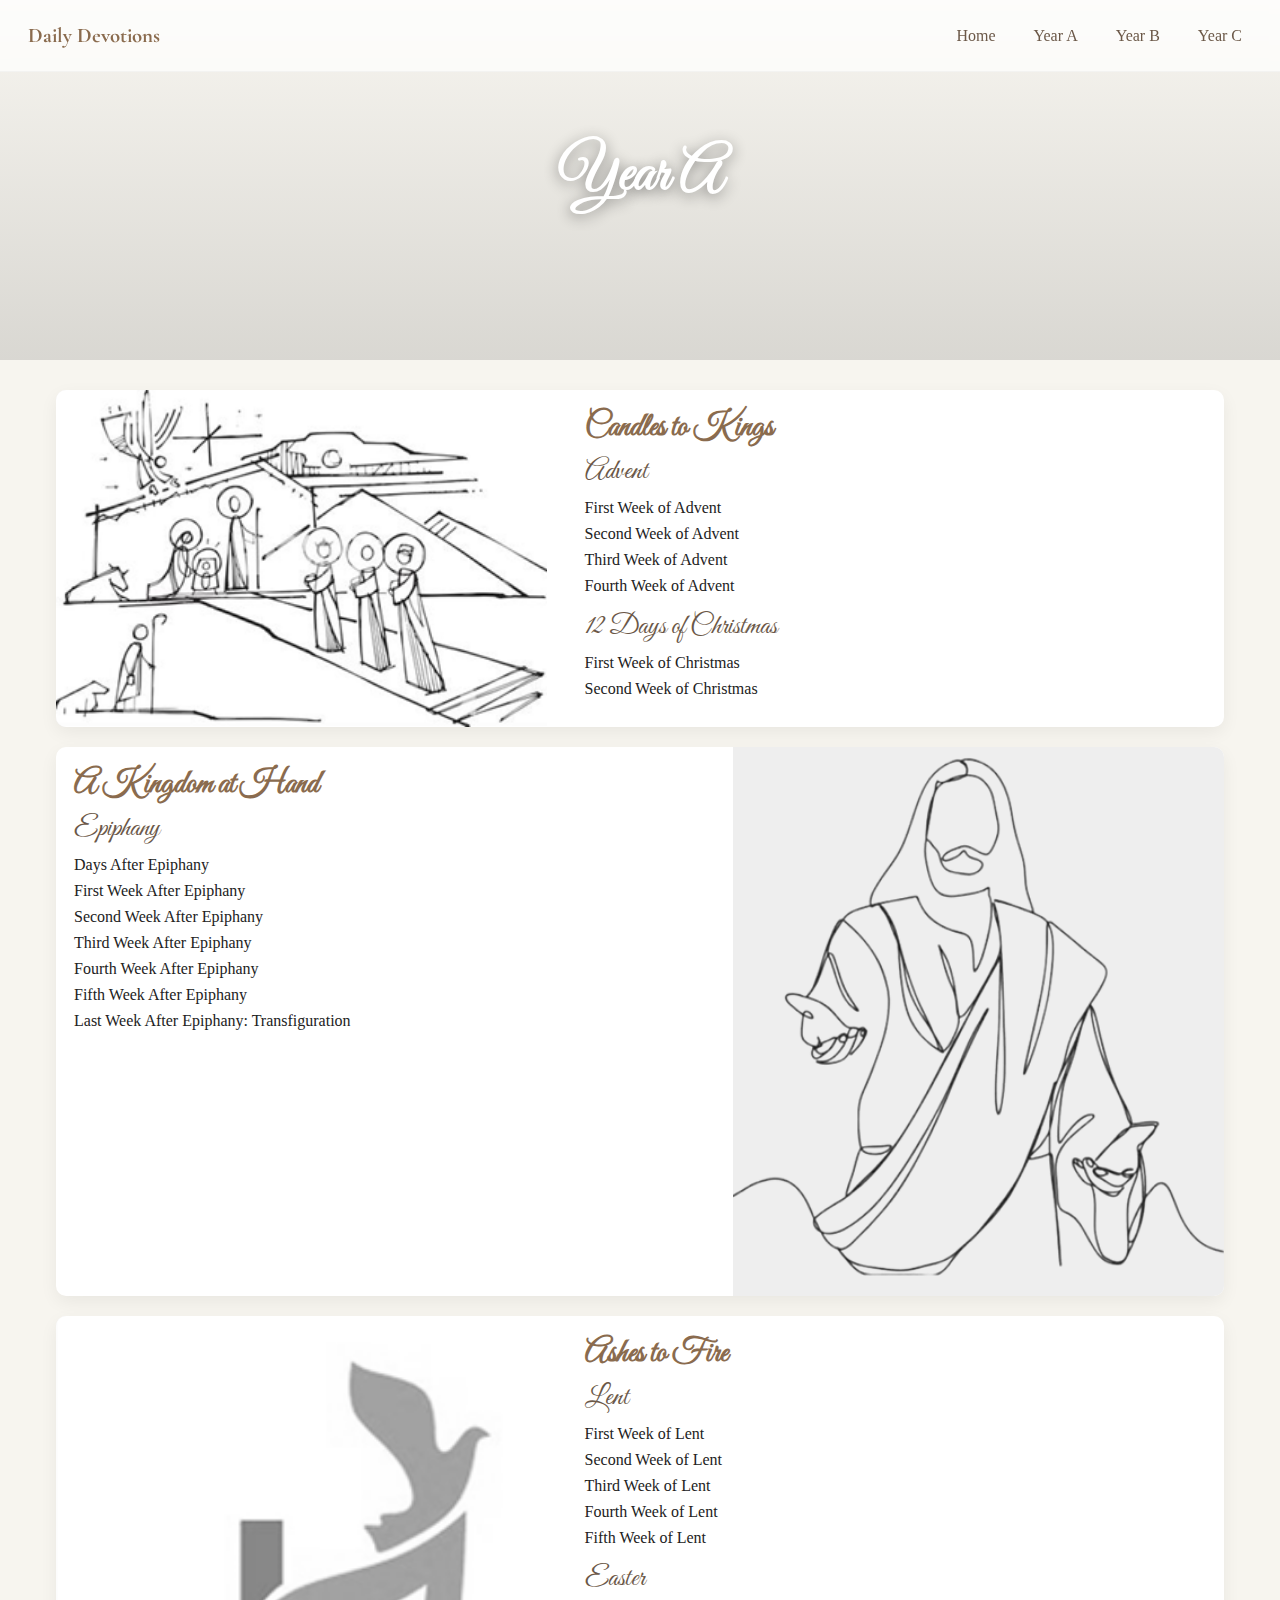
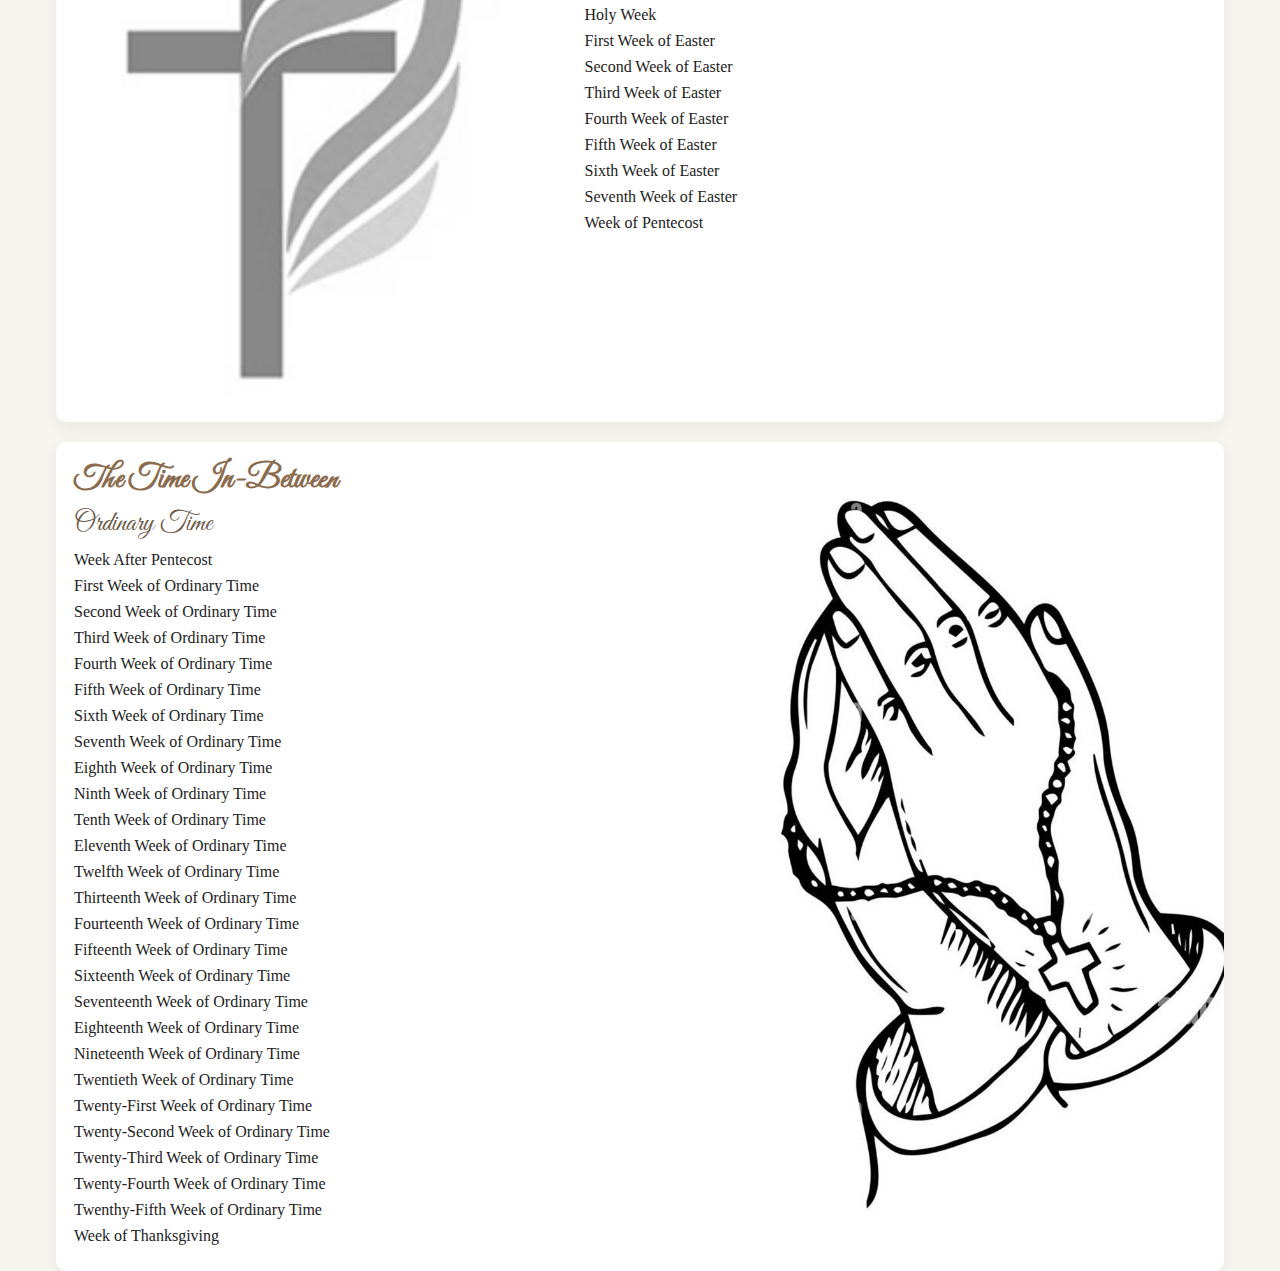
<file: year-a.html>
<!doctype html>
<html lang="en">
<head>
  <meta charset="utf-8" />
  <meta name="viewport" content="width=device-width,initial-scale=1" />
  <title>Year A — Daily Devotions</title>

  <!-- Google fonts -->
  <link href="https://fonts.googleapis.com/css2?family=Great+Vibes&family=Cormorant+Garamond:wght@300;600;700&family=Merriweather:ital,wght@0,300;0,400;0,700&display=swap" rel="stylesheet">
  <link rel="stylesheet" href="styles.css">
</head>
<body>

  <!-- header/nav -->
  <header class="site-header" role="banner">
    <a href="index.html" class="site-title">Daily Devotions</a>
    <nav class="main-nav" aria-label="Main navigation">
      <ul>
        <li><a href="index.html">Home</a></li>
        <li><a href="year-a.html" aria-current="page">Year A</a></li>
        <li><a href="year-b.html">Year B</a></li>
        <li><a href="year-c.html">Year C</a></li>
      </ul>
    </nav>
  </header>

  <!-- hero uses Year A image (same as index left block). anchored top via CSS -->
  <section class="hero" style="background-image:url('https://cdn.pixabay.com/photo/2024/05/27/13/03/liberation-march-8791203_960_720.png');" role="img" aria-label="Year A header">
    <div class="hero-inner">
      <div class="tagline calligraphy">Year A</div>
      <!-- no subtag on year pages -->
    </div>
  </section>

  <main class="year-blocks" role="main">

    <!-- Block 1: image left -->
    <div class="alt-row">
      <div class="alt-image contain"> <!-- contain so nativity-sketch scales down to fit -->
        <img src="nativity-sketch.png" alt="Nativity sketch">
      </div>

      <div class="alt-content">
        <h3>Candles to Kings</h3>
        <h4>Advent</h4>

        <ul class="link-list">
          <li><a href="advent-week1a.html">First Week of Advent</a></li>
          <li><a href="advent-week2a.html">Second Week of Advent</a></li>
          <li><a href="advent-week3a.html">Third Week of Advent</a></li>
          <li><a href="advent-week4a.html">Fourth Week of Advent</a></li>
        </ul>

        <h4 style="margin-top:14px">12 Days of Christmas</h4>
        <ul class="link-list">
          <li><a href="christmas-week1a.html">First Week of Christmas</a></li>
          <li><a href="christmas-week2a.html">Second Week of Christmas</a></li>
        </ul>
      </div>
    </div>

    <!-- Block 2: image right -->
    <div class="alt-row reverse">
      <div class="alt-image contain">
        <img src="jesus-sketch.png" alt="Jesus extending a hand">
      </div>

      <div class="alt-content">
        <h3>A Kingdom at Hand</h3>
        <h4>Epiphany</h4>
        <ul class="link-list">
          <li><a href="epiphany-days_after">Days After Epiphany</a></li>
          <li><a href="epiphany-week1a.html">First Week After Epiphany</a></li>
          <li><a href="epiphany-week2a.html">Second Week After Epiphany</a></li>
          <li><a href="epiphany-week3a.html">Third Week After Epiphany</a></li>
          <li><a href="epiphany-week4a.html">Fourth Week After Epiphany</a></li>
          <li><a href="epiphany-week5a.html">Fifth Week After Epiphany</a></li>
          <li><a href="epiphany-week6a.html">Last Week After Epiphany: Transfiguration</a></li>
        </ul>
      </div>
    </div>

    <!-- Block 3: image left -->
    <div class="alt-row">
      <div class="alt-image contain">
        <img src="cross-dove-sketch.png" alt="dove emerging from flames out of cross">
      </div>

      <div class="alt-content">
        <h3>Ashes to Fire</h3>
        <h4>Lent</h4>
        <ul class="link-list">
          <li><a href="lent-week1a.html">First Week of Lent</a></li>
          <li><a href="lent-week2a.html">Second Week of Lent</a></li>
          <li><a href="lent-week3a.html">Third Week of Lent</a></li>
          <li><a href="lent-week4a.html">Fourth Week of Lent</a></li>
          <li><a href="lent-week5a.html">Fifth Week of Lent</a></li>
        </ul>

        <h4 style="margin-top:14px">Easter</h4>
        <ul class="link-list">
          <li><a href="holy-weeka.html">Holy Week</a></li>
          <li><a href="easter-week1a.html">First Week of Easter</a></li>
          <li><a href="easter-week2a.html">Second Week of Easter</a></li>
          <li><a href="easter-week3a.html">Third Week of Easter</a></li>
          <li><a href="easter-week4a.html">Fourth Week of Easter</a></li>
          <li><a href="easter-week5a.html">Fifth Week of Easter</a></li>
          <li><a href="easter-week6a.html">Sixth Week of Easter</a></li>
          <li><a href="easter-week7a.html">Seventh Week of Easter</a></li>
          <li><a href="pentecost-week1a.html">Week of Pentecost</a></li>
        </ul>
      </div>
    </div>

    <!-- Block 4: image right -->
    <div class="alt-row reverse">
      <div class="alt-image">
        <img src="praying_hands.png" alt="praying hands holding rosary sketch">
      </div>

      <div class="alt-content">
        <h3>The Time In-Between</h3>
        <h4>Ordinary Time</h4>
        <ul class="link-list">
          <li><a href="pentecost-week2a.html">Week After Pentecost</a></li>
          <li><a href="ordinary-week1a.html">First Week of Ordinary Time</a></li>
          <li><a href="ordinary-week2a.html">Second Week of Ordinary Time</a></li>
          <li><a href="ordinary-week3a.html">Third Week of Ordinary Time</a></li>
          <li><a href="ordinary-week4a.html">Fourth Week of Ordinary Time</a></li>
          <li><a href="ordinary-week5a.html">Fifth Week of Ordinary Time</a></li>
          <li><a href="ordinary-week6a.html">Sixth Week of Ordinary Time</a></li>
          <li><a href="ordinary-week7a.html">Seventh Week of Ordinary Time</a></li>
          <li><a href="ordinary-week8a.html">Eighth Week of Ordinary Time</a></li>
          <li><a href="ordinary-week9a.html">Ninth Week of Ordinary Time</a></li>
          <li><a href="ordinary-week10a.html">Tenth Week of Ordinary Time</a></li>
          <li><a href="ordinary-week11a.html">Eleventh Week of Ordinary Time</a></li>
          <li><a href="ordinary-week12a.html">Twelfth Week of Ordinary Time</a></li>
          <li><a href="ordinary-week13a.html">Thirteenth Week of Ordinary Time</a></li>
          <li><a href="ordinary-week14a.html">Fourteenth Week of Ordinary Time</a></li>
          <li><a href="ordinary-week15a.html">Fifteenth Week of Ordinary Time</a></li>
          <li><a href="ordinary-week16a.html">Sixteenth Week of Ordinary Time</a></li>
          <li><a href="ordinary-week17a.html">Seventeenth Week of Ordinary Time</a></li>
          <li><a href="ordinary-week18a.html">Eighteenth Week of Ordinary Time</a></li>
          <li><a href="ordinary-week19a.html">Nineteenth Week of Ordinary Time</a></li>
          <li><a href="ordinary-week20a.html">Twentieth Week of Ordinary Time</a></li>
          <li><a href="ordinary-week21a.html">Twenty-First Week of Ordinary Time</a></li>
          <li><a href="ordinary-week22a.html">Twenty-Second Week of Ordinary Time</a></li>
          <li><a href="ordinary-week23a.html">Twenty-Third Week of Ordinary Time</a></li>
          <li><a href="ordinary-week24a.html">Twenty-Fourth Week of Ordinary Time</a></li>
          <li><a href="ordinary-week25a.html">Twenthy-Fifth Week of Ordinary Time</a></li>
          <li><a href="thanksgiving-weeka.html">Week of Thanksgiving</a></li>
        </ul>
      </div>
    </div>

  </main>

</body>
</html>
</file>
<file: styles.css>
/* styles.css
   Daily Devotions — full site style guide
   Fonts expected: 'Great Vibes' (calligraphy), 'Cormorant Garamond', 'Merriweather' or Georgia (serif)
*/

/* ---------- Global & variables ---------- */
:root{
  --max-width:1200px;
  --page-pad:20px;
  --bg:#F7F5EF;
  --text:#222;
  --muted:#6b5848;
  --accent:#8A6B4E;
  --highlight:#D9B778;
  --shadow: 0 6px 18px rgba(17,17,17,0.06);
}

*{box-sizing:border-box;margin:0;padding:0}
html,body{height:100%}
body{
  font-family: Georgia, "Times New Roman", serif;
  color:var(--text);
  background:var(--bg);
  -webkit-font-smoothing:antialiased;
  -moz-osx-font-smoothing:grayscale;
}

/* ---------- Typography helpers ---------- */
.calligraphy {
  font-family: 'Great Vibes', serif; /* calligraphy / elegant display */
  font-weight:600;
}
.calligraphy-light {
  font-family:'Great Vibes', serif;
  font-weight:300;
}
.serif {
  font-family: Cormorant Garamond, Merriweather, Georgia, serif;
}

/* ---------- Layout container ---------- */
.container{
  max-width:var(--max-width);
  margin:0 auto;
  padding: 24px;
}

/* ---------- Top header / nav ---------- */
/* Title at left (links to index.html). Nav at right. */
.site-header{
  display:flex;
  align-items:center;
  justify-content:space-between;
  width:100%;
  padding:16px 28px;
  position:fixed; /* make header float above content */
  top:0;
  left:0;
  z-index:50; /*higher than hero */
  background:rgba(255,255,255,0.7); /* translucent so hero shows through slightly */
  backdrop-filter: blur(4px);
  border-bottom: 1px solid rgba(0,0,0,0.03);
  height:72px; /* set exact header height */
}
.site-title{
  font-size:1.3rem;
  color:var(--accent);
  text-decoration:none;
  font-family:'Cormorant Garamond', serif;
  font-weight:700;
}
.main-nav ul{
  list-style:none;
  display:flex;
  gap:18px;
  align-items:center;
}
.main-nav a{
  color:var(--muted);
  text-decoration:none;
  padding:8px 10px;
  border-radius:6px;
  font-size:16px;
  transition: all .15s ease;
}
.main-nav a:hover{ background: rgba(138,107,78,0.06); color:var(--accent) }

/* ---------- Hero/banner ---------- */
/* hero is directly beneath header and anchored to the top of its image content */
.hero {
  width:100%;
  height:360px; /* fixed height */
  background-size:cover;
  background-position: top center; /* anchor top */
  display:flex;
  align-items:center;
  justify-content:center;
  position:relative;
  margin:0; /* remove default margins */
  z-index:1; /* make sure it's under the header */
}
.hero::after{
  content:"";
  position:absolute;
  inset:0;
  background: linear-gradient(180deg, rgba(255,255,255,0.07), rgba(0,0,0,0.12));
  pointer-events:none;
}
.hero-inner{
  position:relative;
  z-index:5;
  text-align:center;
  color: #fff;
  padding:28px;
}
.hero .tagline{
  font-size:60px;
  line-height:1;
  margin-bottom:8px;
  text-shadow: 0 3px 14px rgba(0,0,0,0.45);
  font-family:'Great Vibes', serif;
}
.hero .subtag{
  font-family: Cormorant Garamond, Merriweather, Georgia, serif;
  font-size:32px;
  text-shadow: 0 2px 8px rgba(0,0,0,0.35);
}

/* ---------- Index: three square feature blocks ---------- */
.feature-row{
  display:grid;
  grid-template-columns: repeat(3, 1fr);
  gap:18px;
  align-items:start;
  margin-top:18px;
}
.feature-card{
  background:#fff;
  border-radius:10px;
  overflow:hidden;
  box-shadow: var(--shadow);
  display:flex;
  flex-direction:column;
}
.feature-card .feat-image{
  width:100%;
  aspect-ratio:1/1; /* square */
  overflow:hidden;
}
.feature-card .feat-image img{
  width:100%;
  height:100%;
  object-fit:cover;
  display:block;
}
.feature-card .feat-ref{
  font-size:12px;
  padding:8px 12px;
  color: #444;
  background: rgba(247,245,239,0.95);
  font-style:italic;
}
.feature-card .feat-body{
  padding:14px;
}
.feat-title{
  font-family:'Great Vibes', serif;
  font-size:32px;
  color:var(--accent);
  margin-bottom:6px;
}
.feat-sub{
  font-family:Cormorant Garamond, Merriweather, Georgia, serif;
  color:var(--muted);
  font-size:20px;
}

/* ---------- Divider ---------- */
.trans-divider{
  width:80%;
  height:2px;
  margin:28px auto;
  background: linear-gradient(90deg, rgba(138,107,78,0.12), rgba(217,183,120,0.06));
  border-radius:2px;
}

/* ---------- Stacked text blocks ---------- */
.stack-section{
  max-width:900px;
  margin:30px auto 60px;
  display:flex;
  flex-direction:column;
  gap:18px;
}
.stack-block{
  background:#fff;
  padding:20px;
  border-radius:8px;
  box-shadow:var(--shadow);
}
.alt-row h2{
  font-family:'Great Vibes', serif;
  font-size:40px;
  color:var(--accent);
  margin-bottom:6px;
}
.stack-block h3{
  font-family:'Great Vibes', serif;
  font-size:36px;
  color:var(--accent);
  margin-bottom:6px;
}
.stack-block h4{
  margin-bottom:8px;
  font-family:'Great Vibes', serif;
  font-size:30px;
  color:var(--accent);
}
.stack-block p{
  font-family:Cormorant Garamond, Merriweather, Georgia, serif;
  font-size:20px;
  color:var(--text);
  line-height:1.5;
}

/* ---------- Year pages: alternating image/text blocks ---------- */
.year-blocks{
  max-width:var(--max-width);
  margin:30px auto;
  display:flex;
  flex-direction:column;
  gap:20px;
  padding:0 16px;
}
.alt-row{
  display:flex;
  gap:20px;
  align-items:stretch;
  background:#fff;
  border-radius:10px;
  overflow:hidden;
  box-shadow:var(--shadow);
}
.alt-row.reverse{ flex-direction:row-reverse; }
.alt-row .alt-image{
  flex:0 0 42%;
  min-height:220px;
  overflow:hidden;
  background:#eee;
  display:flex;
  align-items:center;
  justify-content:center;
}
.alt-row .alt-image img{
  width:100%;
  height:100%;
  object-fit:cover; /* for most header images */
  display:block;
}
.alt-row .alt-image.contain img{
  object-fit:contain; /* for images like nativity-sketch which should be scaled down */
}
.alt-row .alt-content{
  flex:1;
  padding:18px;
}
.alt-row h2{
  font-family:'Great Vibes', serif;
  font-size:38px;
  color:var(--accent);
  margin-bottom:6px;
}
.alt-row h3{
  font-family:'Great Vibes', serif;
  font-size:32px;
  color:var(--accent);
  margin-bottom:6px;
}
.alt-row h4{
  font-family:'Great Vibes', serif;
  font-weight:300;
  font-size:28px;
  margin-bottom:10px;
  color:var(--muted);
}
.alt-row .link-list{ list-style:none; padding-left:0; }
.alt-row .link-list li{ margin:8px 0; }
.alt-row .link-list a{ text-decoration:none; color:var(--text); }
.alt-row .link-list a:hover{ color:var(--accent) }

/* ---------- Weekly page: calendar & content ---------- */
.week-page{
  max-width:var(--max-width);
  margin:0 auto;
  padding:30px 18px;
}
.week-calendar{
  display:flex;
  gap:12px;
  justify-content:center;
  flex-wrap:wrap;
  margin-bottom:18px;
}
.week-calendar a{
  text-decoration:none;
  font-size:24px;
  padding:10px 12px;
  background:#fff;
  border-radius:8px;
  box-shadow:0 4px 10px rgba(0,0,0,0.06);
  color:var(--muted);
  font-family:'Cormorant Garamond', serif;
}
.week-calendar a:hover{ color:var(--accent) }

.day-section{
  margin:26px 0;
  background:#fff;
  padding:18px;
  border-radius:10px;
  box-shadow:var(--shadow);
}
.day-section h3{
  font-family:'Great Vibes', serif;
  font-size:32px;
  color:var(--accent);
  margin-bottom:10px;
}
.media-embed{
  background:#fff;
  padding:20px;
  border-radius:8px;
  box-shadow:var(--shadow);
  margin:18px auto;
  display:flex;
  flex-direction:column;
  gap:18px;
  overflow:hidden;
}
.media-embed iframe{
  width:100%;
  border:0; 
  display:block;
}

/* BibleGateway iframe default heights */
.bible-embed-small{ height:260px; }
.bible-embed-medium{ height:340px; }

/* ---------- Utilities ---------- */
.center{ text-align:center; }
.small{ font-size:13px; color:#555; }

/* ---------- Responsive ---------- */
@media (max-width:980px){
  .feature-row{ grid-template-columns: 1fr; }
  .alt-row{ flex-direction:column; }
  .alt-row .alt-image{ flex-basis:auto; height:240px }
  .hero .tagline{ font-size:36px }
}
@media (max-width:520px){
  .hero{ min-height:220px }
  .hero .tagline{ font-size:32px }
  .hero .subtag{ font-size:20px }
  .main-nav ul{ gap:10px; font-size:14px }
}
</file>
